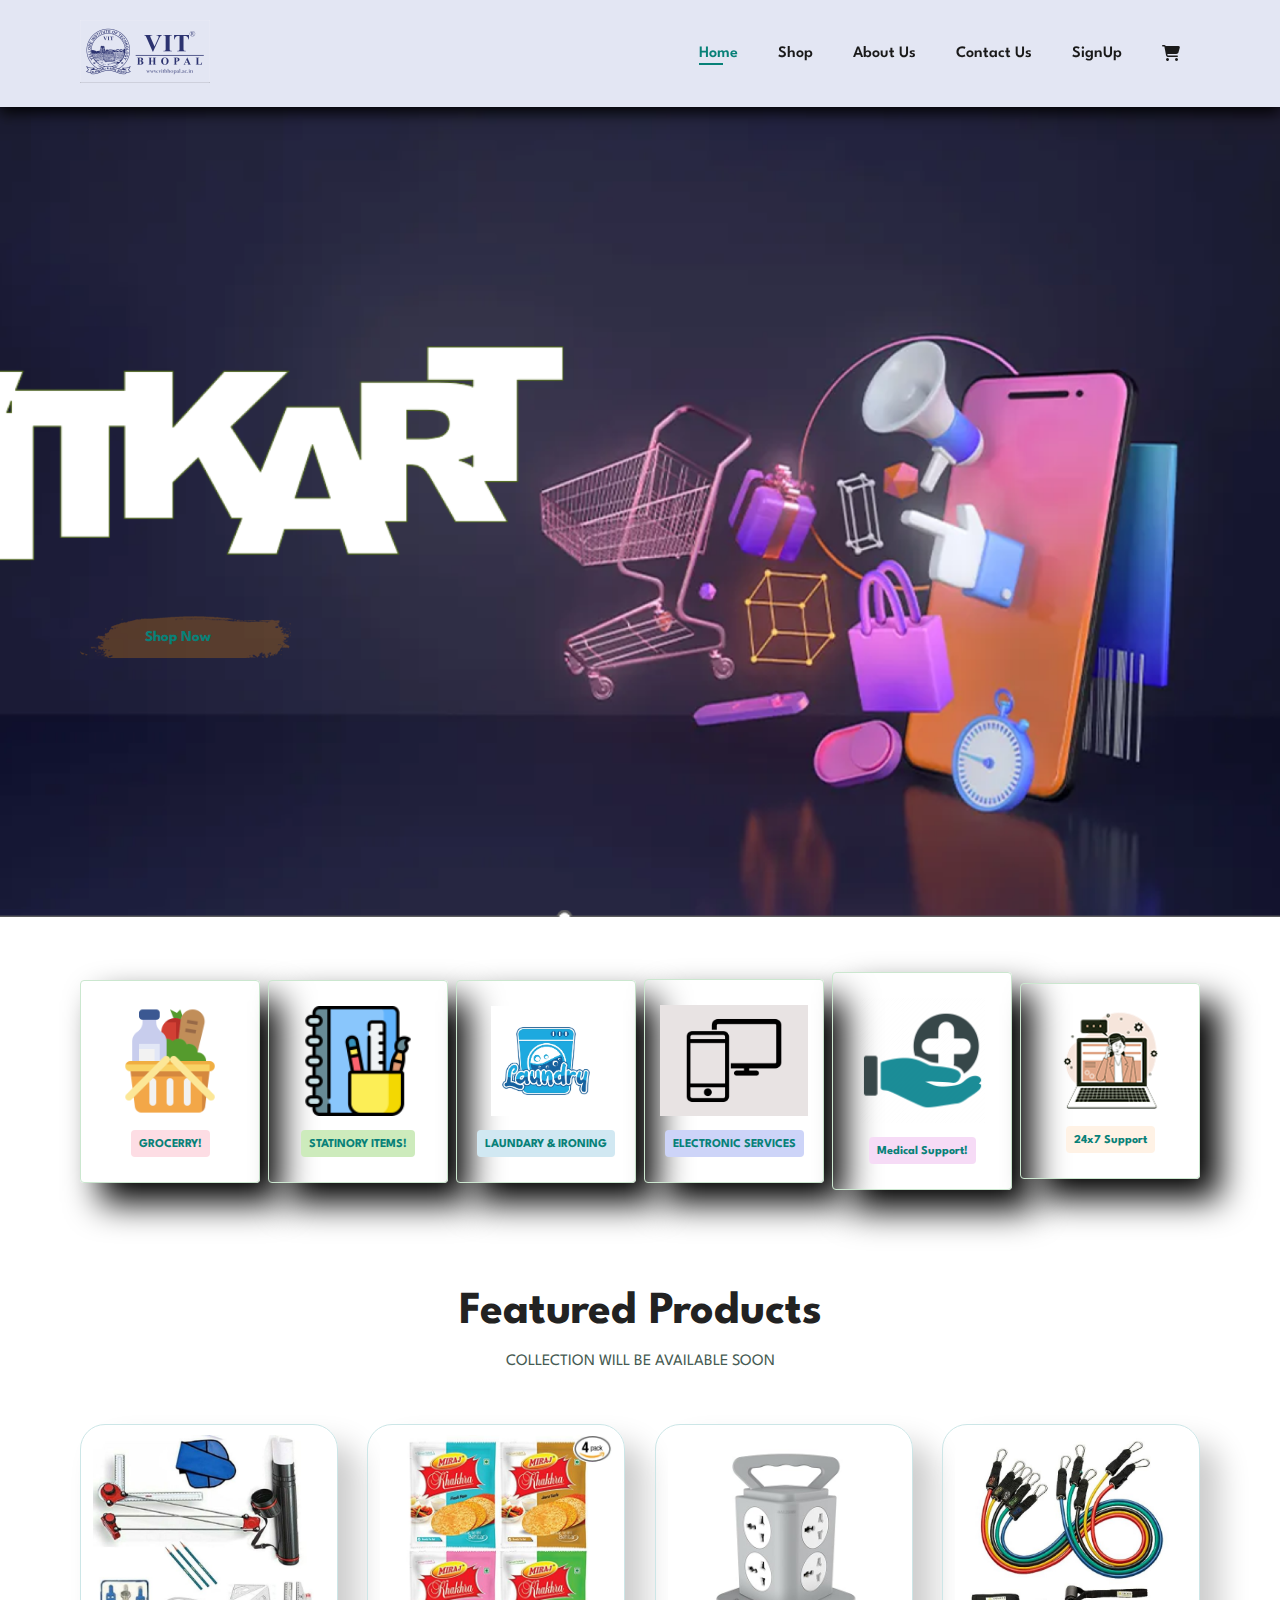
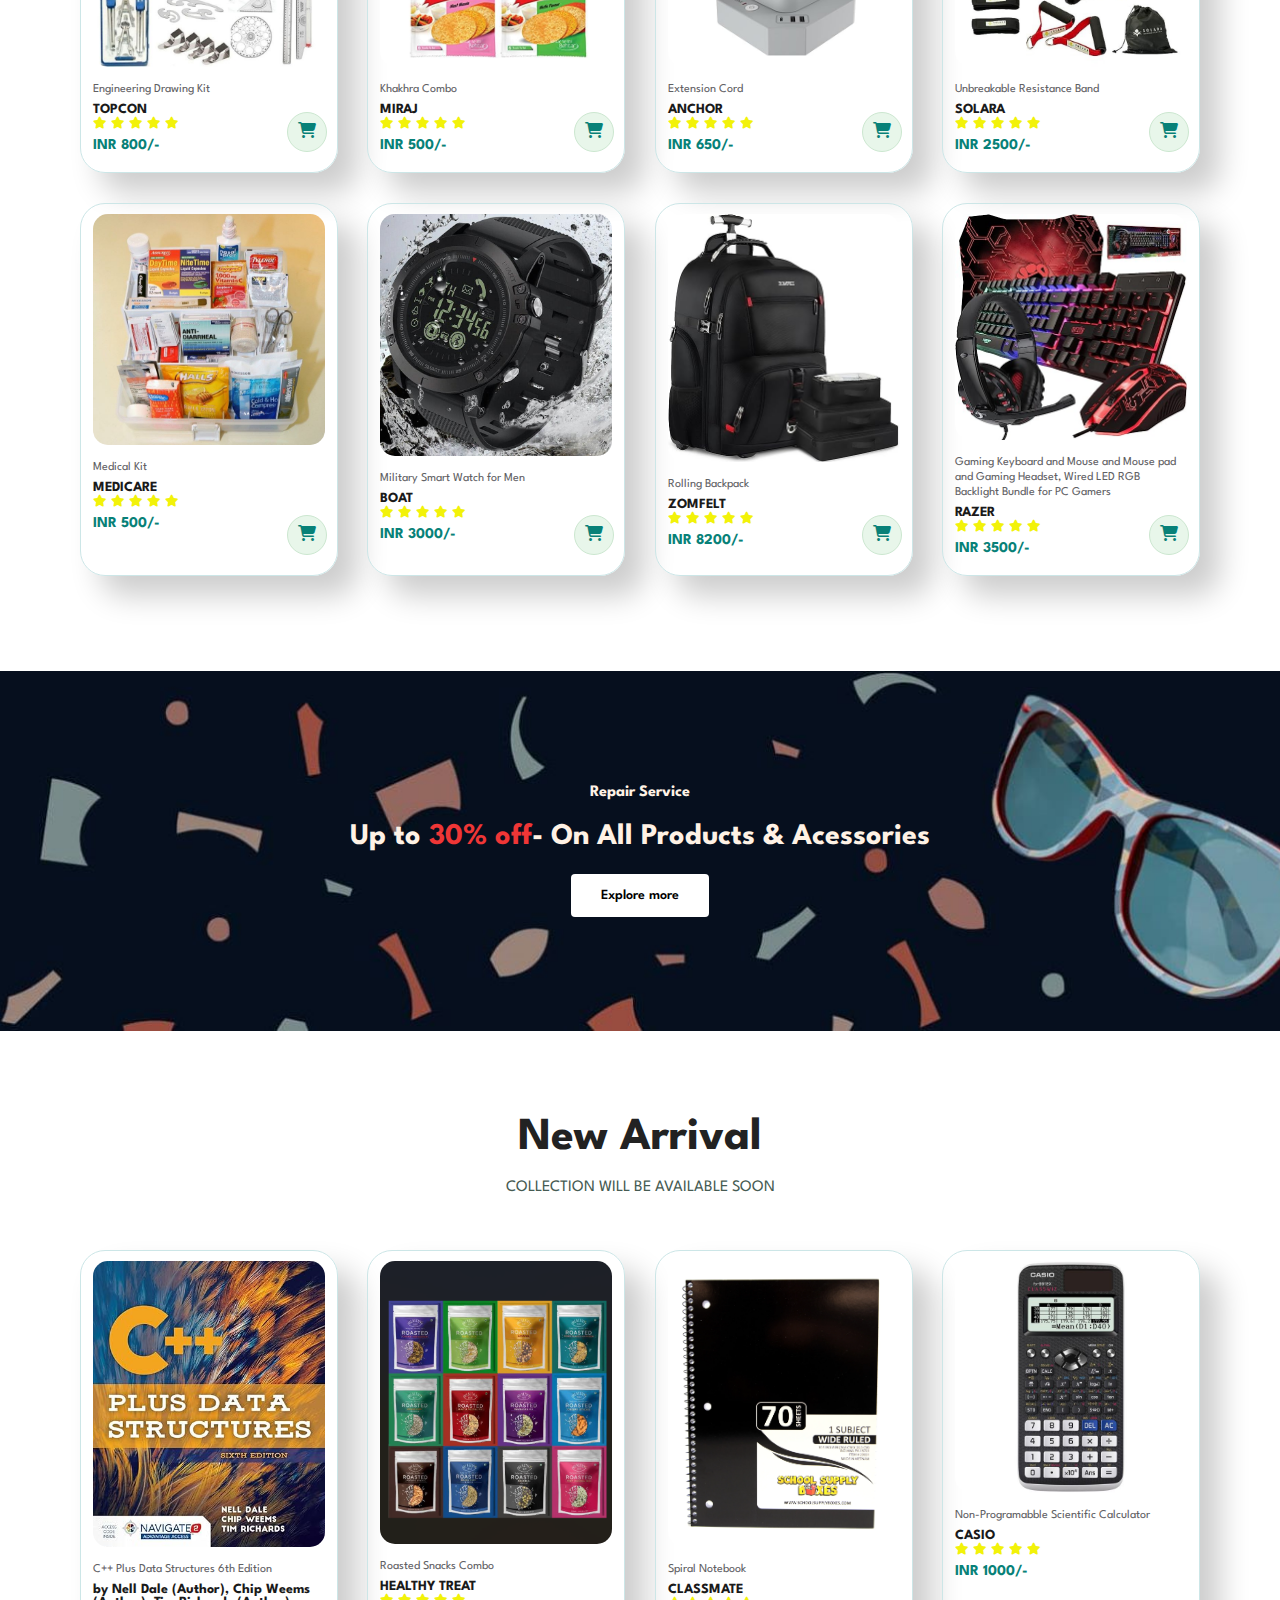
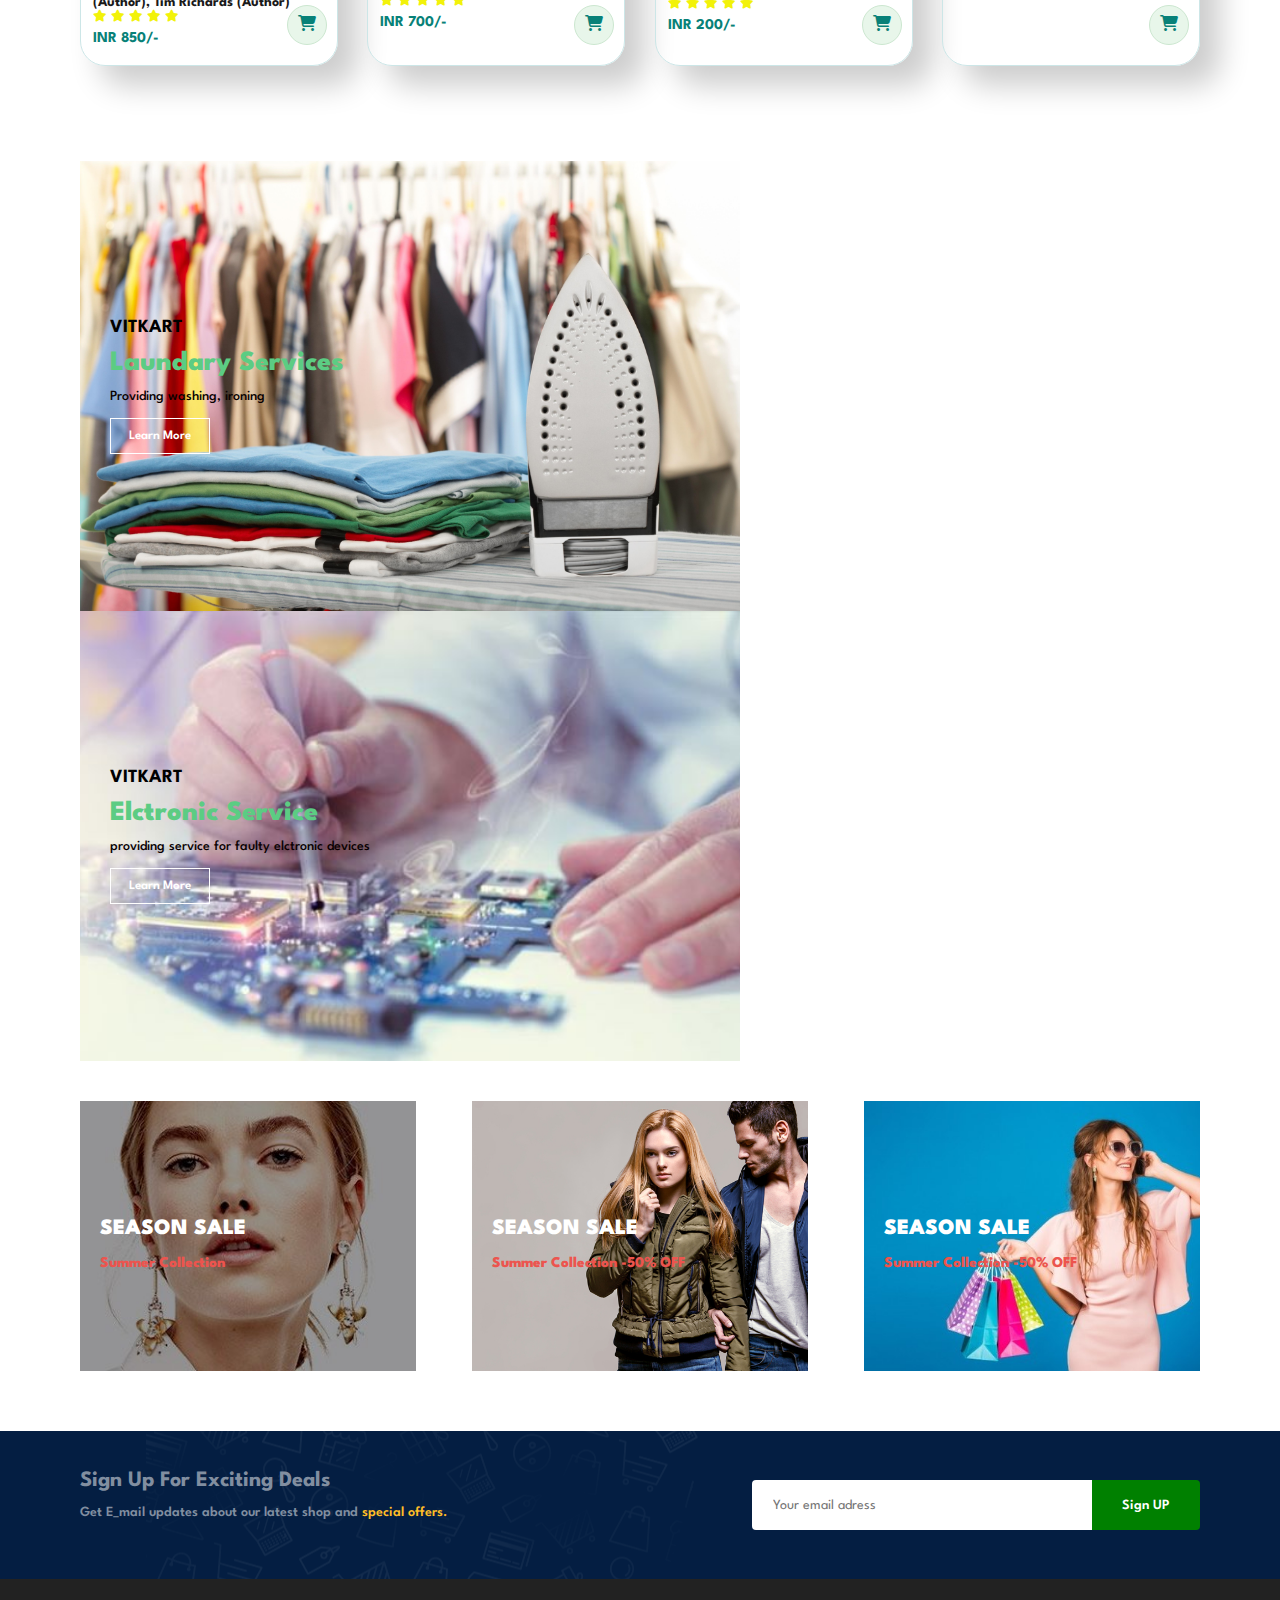
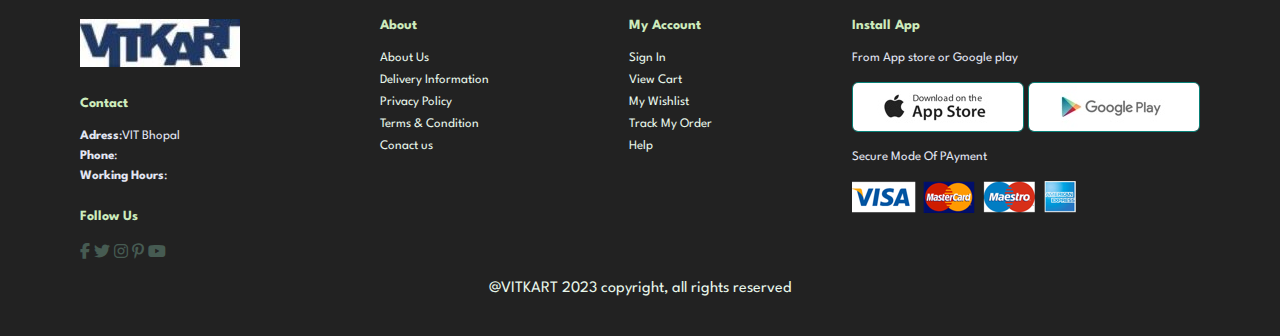
<file: index.html>
<!DOCTYPE html>
<html lang="en">

<head>
    <meta charset="UTF-8">
    <meta http-equiv="X-UA-Compatible" content="IE=edge">
    <meta name="viewport" content="width=device-width,initial-scale=1.0">
    <title>VITKART</title>
    <link rel="stylesheet" href="https://cdnjs.cloudflare.com/ajax/libs/font-awesome/6.4.2/css/all.min.css" />
    <link rel="stylesheet" href="style.css">
</head>

<body>
    
    <section id="header">
        <a href="index.html"><img src="img/logo.png" class="logo" alt=""></a>

        <div>
            <ul id="navbar">
                <li><a class="active" href="index.html">Home</a></li> 
                <li><a href="shop.html">Shop</a></li>
                <li><a href="about.html">About Us</a></li>
                <li><a href="contact.html">Contact Us</a></li>
                <li><a href="signup.html">SignUp</a></li>
                <li><a href="cart.html"><i class="fa-solid fa-cart-shopping fa-beat"></i></i></i></i></i></a></li>
            </ul>
        </div>
    </section>

    <div class="box">
        <section id="hero">
            <h4></h4>
            <h2></H2>
            <div id="button" onclick="window.location.href= 'shop.html';">
               <button class="button">Shop Now</button> 
            </div>
        </section>
    </div>

    <section id="feature" class="section-p1">
        <div class="fe-box">
            <img src="img/features/f1.1.png" alt="" style="max-width:110px;">
            <h6>GROCERRY!</h6>
        </div>
        <div class="fe-box">
            <img src="img/features/f2.png" alt="" style="max-width:110px;">
            <h6>STATINORY ITEMS!</h6>
        </div>
        <div class="fe-box">
            <img src="img/features/f4.1.avif" alt="" style="max-width:110px;">
            <h6>LAUNDARY & IRONING</h6>
        </div>
        <div class="fe-box">
            <img src="img/features/f4.jpg" alt="" style="max-width:160px;">
            <h6>ELECTRONIC SERVICES</h6>
        </div>
        <div class="fe-box">
            <img src="img/features/f10.png" alt="" style="max-width:125px;">
            <h6>Medical Support!</h6>
        </div>
        <div class="fe-box">
            <img src="img/features/f6.png" alt="" style="max-width:3s00px;">
            <h6>24x7 Support</h6>
        </div>
    </section>

    <section id="product1" class="section-p1">
        <h2>Featured Products</h2>
        <p>COLLECTION WILL BE AVAILABLE SOON</p>
        <div class="pro-container">
            <div class="pro"  onclick="window.location.href= 'sproduct.html';">
                <img src="img/features/products/p1.1.jpg" alt="">
                <div class="des">
                    <span>Engineering Drawing Kit</span>
                    <h5>TOPCON</h5>
                    <div class="star">
                        <i class="fas fa-star"></i>
                        <i class="fas fa-star"></i>
                        <i class="fas fa-star"></i>
                        <i class="fas fa-star"></i>
                        <i class="fas fa-star"></i>
                    </div>
                    <h4>INR 800/-</h4>
                </div>
                <a href="#" class="cart"><i class="fa-solid fa-cart-shopping fa-beat"></i></a>
            </div>
            <div class="pro" onclick="window.location.href= 'sproduct1.html';">
                <img src="img/features/products/p2.1.jpg" alt="">
                <div class="des">
                    <span>Khakhra Combo</span>
                    <h5>MIRAJ</h5>
                    <div class="star">
                        <i class="fas fa-star"></i>
                        <i class="fas fa-star"></i>
                        <i class="fas fa-star"></i>
                        <i class="fas fa-star"></i>
                        <i class="fas fa-star"></i>
                    </div>
                    <h4>INR 500/-</h4>
                </div>
                <a href="#" class="cart"><i class="fa-solid fa-cart-shopping fa-beat"></i></a>
            </div>
            <div class="pro" onclick="window.location.href= 'sproduct2.html';">
                <img src="img/features/products/p3.2.jpg" alt="">
                <div class="des">
                    <span>Extension Cord</span>
                    <h5>ANCHOR</h5>
                    <div class="star">
                        <i class="fas fa-star"></i>
                        <i class="fas fa-star"></i>
                        <i class="fas fa-star"></i>
                        <i class="fas fa-star"></i>
                        <i class="fas fa-star"></i>
                    </div>
                    <h4>INR 650/-</h4>
                </div>
                <a href="#" class="cart"><i class="fa-solid fa-cart-shopping fa-beat"></i></a>
            </div>
            <div class="pro" onclick="window.location.href= 'sproduct3.html';">
                <img src="img/features/products/p4.1.jpg" alt="">
                <div class="des">
                    <span>Unbreakable Resistance Band</span>
                    <h5>SOLARA</h5>
                    <div class="star">
                        <i class="fas fa-star"></i>
                        <i class="fas fa-star"></i>
                        <i class="fas fa-star"></i>
                        <i class="fas fa-star"></i>
                        <i class="fas fa-star"></i>
                    </div>
                    <h4>INR 2500/-</h4>
                </div>
                <a href="#" class="cart"><i class="fa-solid fa-cart-shopping fa-beat"></i></a>
            </div>
            <div class="pro" onclick="window.location.href= 'sproduct4.html';">
                <img src="img/features/products/p5.1.jpg" alt="">
                <div class="des">
                    <span>Medical Kit</span>
                    <h5>MEDICARE</h5>
                    <div class="star">
                        <i class="fas fa-star"></i>
                        <i class="fas fa-star"></i>
                        <i class="fas fa-star"></i>
                        <i class="fas fa-star"></i>
                        <i class="fas fa-star"></i>
                    </div>
                    <h4>INR 500/-</h4>
                </div>
                <a href="#" class="cart"><i class="fa-solid fa-cart-shopping fa-beat"></i></a>
            </div> 
            <div class="pro" onclick="window.location.href= 'sproduct5.html';">
                <img src="img/features/products/p6.1.jpg" alt="">
                <div class="des">
                    <span>Military Smart Watch for Men</span>
                    <h5>BOAT</h5>
                    <div class="star">
                        <i class="fas fa-star"></i>
                        <i class="fas fa-star"></i>
                        <i class="fas fa-star"></i>
                        <i class="fas fa-star"></i>
                        <i class="fas fa-star"></i>
                    </div>
                    <h4>INR 3000/-</h4>
                </div>
                <a href="#" class="cart"><i class="fa-solid fa-cart-shopping fa-beat"></i></a>
            </div> 
            <div class="pro" onclick="window.location.href= 'sproduct6.html';">
                <img src="img/features/products/p7.1.jpg" alt="">
                <div class="des">
                    <span>Rolling Backpack</span>
                    <h5>ZOMFELT</h5>
                    <div class="star">
                        <i class="fas fa-star"></i>
                        <i class="fas fa-star"></i>
                        <i class="fas fa-star"></i>
                        <i class="fas fa-star"></i>
                        <i class="fas fa-star"></i>
                    </div>
                    <h4>INR 8200/-</h4>
                </div>
                <a href="#" class="cart"><i class="fa-solid fa-cart-shopping fa-beat"></i></a>
            </div>
            <div class="pro" onclick="window.location.href= 'sproduct7.html';">
                <img src="img/features/products/p8.1.jpg" alt="">
                <div class="des">
                    <span>Gaming Keyboard and Mouse and Mouse pad and Gaming Headset, Wired LED RGB Backlight Bundle for PC Gamers</span>
                    <h5>RAZER</h5>
                    <div class="star">
                        <i class="fas fa-star"></i>
                        <i class="fas fa-star"></i>
                        <i class="fas fa-star"></i>
                        <i class="fas fa-star"></i>
                        <i class="fas fa-star"></i>
                    </div>
                    <h4>INR 3500/-</h4>
                </div>
                <a href="#" class="cart"><i class="fa-solid fa-cart-shopping fa-beat"></i></a>
            </div>
        </div>    
    </section>

    <section id="banner"  class="section-m1">
        <h4>Repair Service </h4>
        <h2>Up to <span>30% off</span>- On All Products & Acessories</h2>
        <button class="normal" onclick="window.location.href= 'shop.html';">Explore more</button>
    </section>

    <section id="product1" class="section-p1"> 
        <h2>New Arrival</h2>
        <p>COLLECTION WILL BE AVAILABLE SOON</p>
        <div class="pro-container">
            <div class="pro" onclick="window.location.href= 'sproduct8.html';">
                <img src="img/features/products/p9.1.jpg" alt="">
                <div class="des">
                    <span>C++ Plus Data Structures 6th Edition</span>
                    <h5>by Nell Dale (Author), Chip Weems (Author), Tim Richards (Author)</h5>
                    <div class="star">
                        <i class="fas fa-star"></i>
                        <i class="fas fa-star"></i>
                        <i class="fas fa-star"></i>
                        <i class="fas fa-star"></i>
                        <i class="fas fa-star"></i>
                    </div>
                    <h4>INR 850/-</h4>
                </div>
                <a href="#" class="cart"><i class="fa-solid fa-cart-shopping fa-beat"></i></a>
            </div>
            <div class="pro" onclick="window.location.href= 'sproduct9.html';">
                <img src="img/features/products/p10.2.png" alt="">
                <div class="des">
                    <span>Roasted Snacks Combo</span>
                    <h5>HEALTHY TREAT</h5>
                    <div class="star">
                        <i class="fas fa-star"></i>
                        <i class="fas fa-star"></i>
                        <i class="fas fa-star"></i>
                        <i class="fas fa-star"></i>
                        <i class="fas fa-star"></i>
                    </div>
                    <h4>INR 700/-</h4>
                </div>
                <a href="#" class="cart"><i class="fa-solid fa-cart-shopping fa-beat"></i></a>
            </div>
            <div class="pro" onclick="window.location.href= 'sproduct10.html';">
                <img src="img/features/products/p11.3.webp" alt="">
                <div class="des">
                    <span>Spiral Notebook</span>
                    <h5>CLASSMATE</h5>
                    <div class="star">
                        <i class="fas fa-star"></i>
                        <i class="fas fa-star"></i>
                        <i class="fas fa-star"></i>
                        <i class="fas fa-star"></i>
                        <i class="fas fa-star"></i>
                    </div>
                    <h4>INR 200/-</h4>
                </div>
                <a href="#" class="cart"><i class="fa-solid fa-cart-shopping fa-beat"></i></a>
            </div>
            <div class="pro" onclick="window.location.href= 'sproduct11.html';">
                <img src="img/features/products/p12.1.jpg" alt="">
                <div class="des">
                    <span>Non-Programabble Scientific Calculator</span>
                    <h5>CASIO</h5>
                    <div class="star">
                        <i class="fas fa-star"></i>
                        <i class="fas fa-star"></i>
                        <i class="fas fa-star"></i>
                        <i class="fas fa-star"></i>
                        <i class="fas fa-star"></i>
                    </div>
                    <h4>INR 1000/-</h4>
                </div>
                <a href="#" class="cart"><i class="fa-solid fa-cart-shopping fa-beat"></i></a>
            </div>
            <!-- <div class="pro" onclick="window.location.href= 'sproduct12.html';">
                <img src="img/products/p4.jpg" alt="">
                <div class="des">
                    <span>Available Soon</span>
                    <h5></h5>
                    <div class="star">
                        <i class="fas fa-star"></i>
                        <i class="fas fa-star"></i>
                        <i class="fas fa-star"></i>
                        <i class="fas fa-star"></i>
                        <i class="fas fa-star"></i>
                    </div>
                    <h4>INR</h4>
                </div>
                <a href="#" class="cart"><i class="fa-solid fa-cart-shopping fa-beat"></i></a>
            </div>
            <div class="pro" onclick="window.location.href= 'sproduct13.html';">
                <img src="img/products/p4.jpg" alt="">
                <div class="des">
                    <span>Available Soon</span>
                    <h5></h5>
                    <div class="star">
                        <i class="fas fa-star"></i>
                        <i class="fas fa-star"></i>
                        <i class="fas fa-star"></i>
                        <i class="fas fa-star"></i>
                        <i class="fas fa-star"></i>
                    </div>
                    <h4>INR</h4>
                </div>
                <a href="#" class="cart"><i class="fa-solid fa-cart-shopping fa-beat"></i></a>
            </div>
            <div class="pro" onclick="window.location.href= 'sproduct14.html';">
                <img src="img/products/p4.jpg" alt="">
                <div class="des">
                    <span>Available Soon</span>
                    <h5></h5>
                    <div class="star">
                        <i class="fas fa-star"></i>
                        <i class="fas fa-star"></i>
                        <i class="fas fa-star"></i>
                        <i class="fas fa-star"></i>
                        <i class="fas fa-star"></i>
                    </div>
                    <h4>INR</h4>
                </div>
                <a href="#" class="cart"><i class="fa-solid fa-cart-shopping fa-beat"></i></a>
            </div>
            <div class="pro" onclick="window.location.href= 'sproduct15.html';">
                <img src="img/products/p4.jpg" alt="">
                <div class="des">
                    <span>Available Soon</span>
                    <h5></h5>
                    <div class="star">
                        <i class="fas fa-star"></i>
                        <i class="fas fa-star"></i>
                        <i class="fas fa-star"></i>
                        <i class="fas fa-star"></i>
                        <i class="fas fa-star"></i>
                    </div>
                    <h4>INR</h4>
                </div>
                <a href="#" class="cart"><i class="fa-solid fa-cart-shopping fa-beat"></i></a>
            </div> -->
        </div>     
    </section> 

    <section  id="sm-banner" class="section-p1">
        <div class="banner-box">
            <h3>VITKART</h3>
            <h2>Laundary Services</h2>
            <span>Providing washing, ironing</span>
            <div onclick="window.location.href= 'laundry.html';">
                <button class="white">Learn More</button>
            </div>
        </div>
        <div class="banner-box banner-box2">
            <h3>VITKART</h3>
            <h2>Elctronic Service</h2>
            <span>providing service for faulty elctronic devices</span>
            <div onclick="window.location.href= 'laundry.html';">
                <button class="white">Learn More</button>
            </div>
        </div>
    </section>

    <section id="banner3">
        <div class="banner-box">
            <h2>SEASON SALE</h2>
            <h3>Summer Collection</h3>
        </div>
        <div class="banner-box banner-box2">
            <h2>SEASON SALE</h2>
            <h3>Summer Collection -50% OFF</h3>
        </div>
        <div class="banner-box banner-box3">
            <h2>SEASON SALE</h2>
            <h3>Summer Collection -50% OFF</h3>
        </div>
    </section>

    <section id="newsletter" class="section-p1 section-m1">
        <div class="newstext">
            <h4>Sign Up For Exciting Deals</h4>
            <p>Get E_mail updates about our latest shop and <span>special offers.</span></p>
        </div>
        <div class="form">
            <input type="text" placeholder="Your email adress">
            <button class="normal">Sign UP</button>
        </div>
    </section>

    <footer class="section-p1">
        <div class="col">
            <img class="logo" src="img/logo.jpg" alt="">
            <h4>Contact</h4>
            <p><strong>Adress</strong>:VIT Bhopal</p>
            <p><strong>Phone</strong>:</p>
            <p><strong>Working Hours</strong>:</p>
            <div class="follow">
                <h4>Follow Us</h4>
                <div class="icon">
                    <i class="fab fa-facebook-f"></i>
                    <i class="fab fa-twitter"></i>
                    <i class="fab fa-instagram"></i>
                    <i class="fab fa-pinterest-p"></i>
                    <i class="fab fa-youtube"></i>
                </div>
            </div>
        </div>

        <div class="col">
            <h4>About</h4>
            <a href="about.html">About Us</a>
            <a href="#">Delivery Information</a>
            <a href="privacy.html">Privacy Policy</a>
            <a href="terms.html">Terms & Condition</a>
            <a href="contact.html">Conact us</a>
        </div>

        <div class="col">
            <h4>My Account</h4>
            <a href="signup.html">Sign In</a>
            <a href="cart.html">View Cart</a>
            <a href="#">My Wishlist</a>
            <a href="#">Track My Order</a>
            <a href="#">Help</a>
        </div>

        <div class="col install">
            <h4>Install App</h4>
            <p>From App store or Google play</p>
            <div class="row">
                <img src="img/pay/app.jpg" alt="">
                <img src="img/pay/play.jpg" alt="">
            </div>
            <p>Secure Mode Of PAyment </p>
            <img src="img/pay/pay.png" alt="">
        </div>

        <div class="copyright">
            @VITKART 2023 copyright, all rights reserved
        </div>
    </footer>

    <script scr="script.js"></script>
</body>
</file>
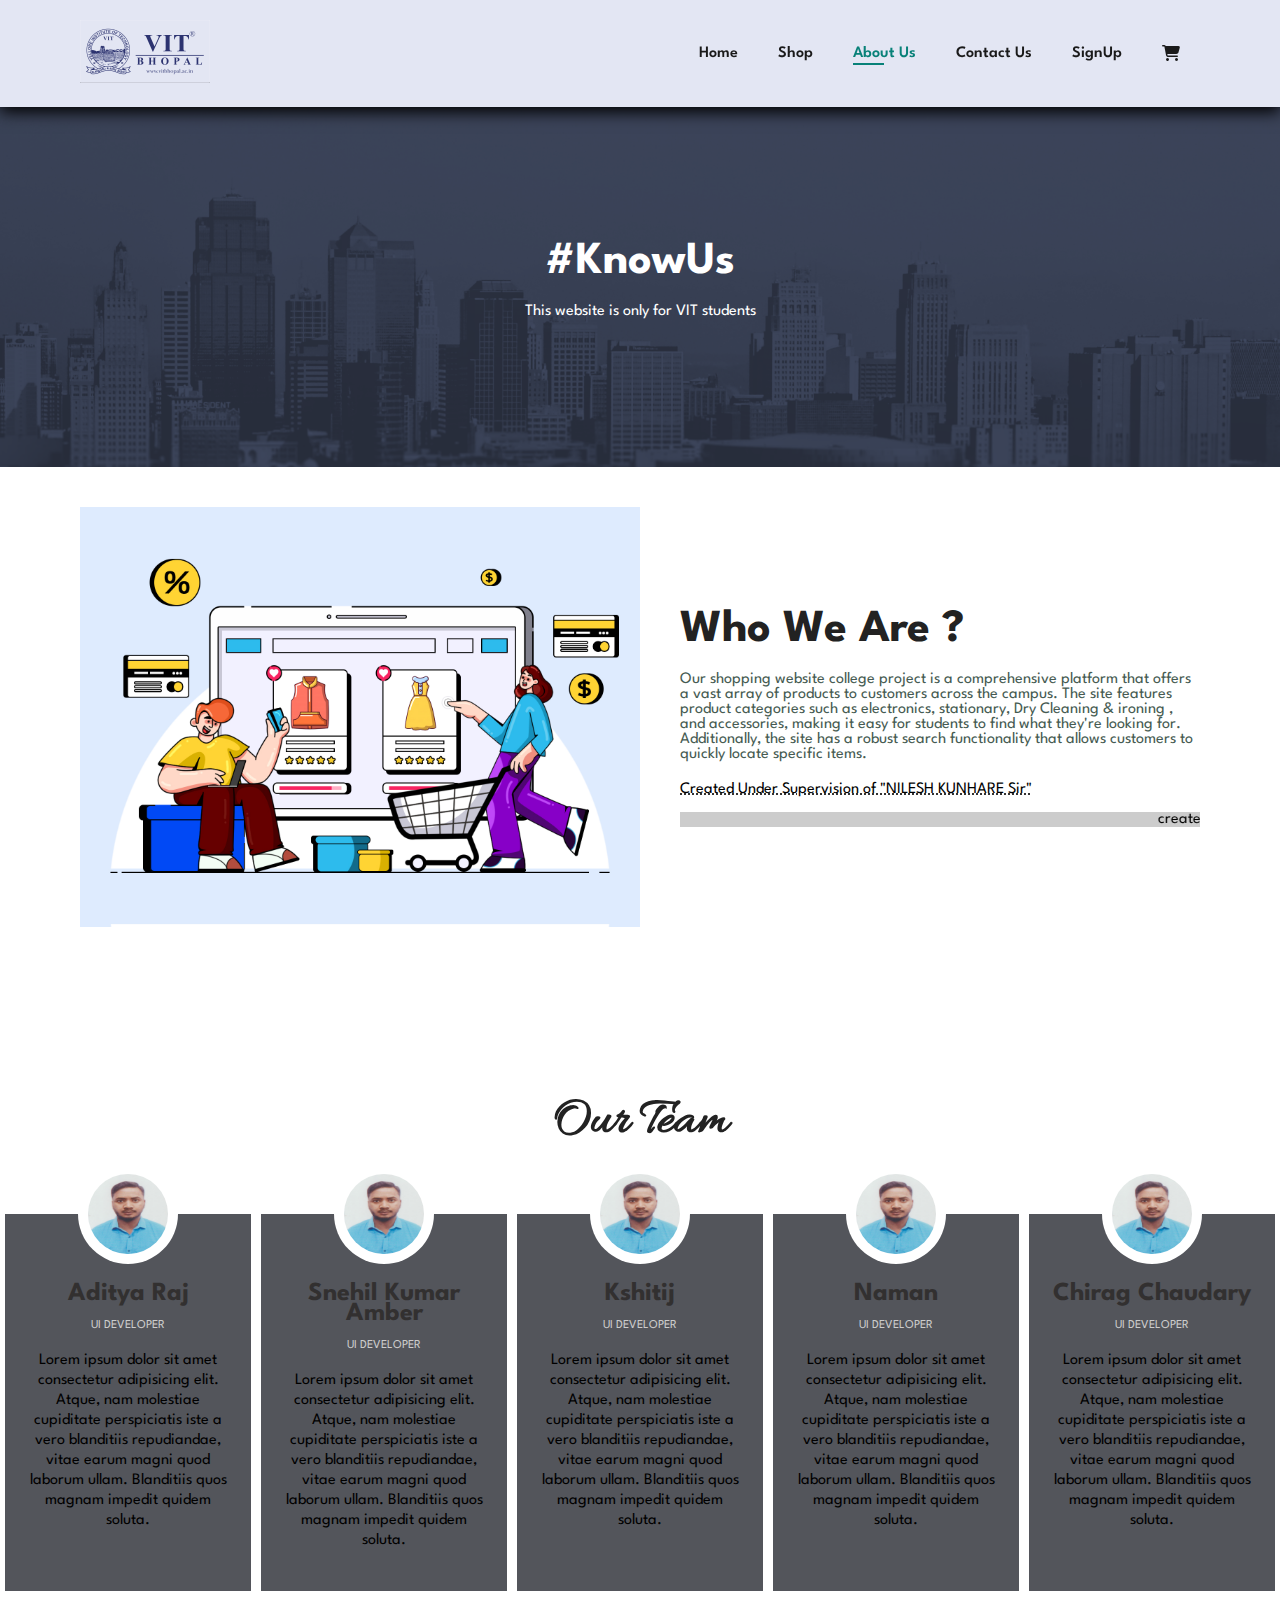
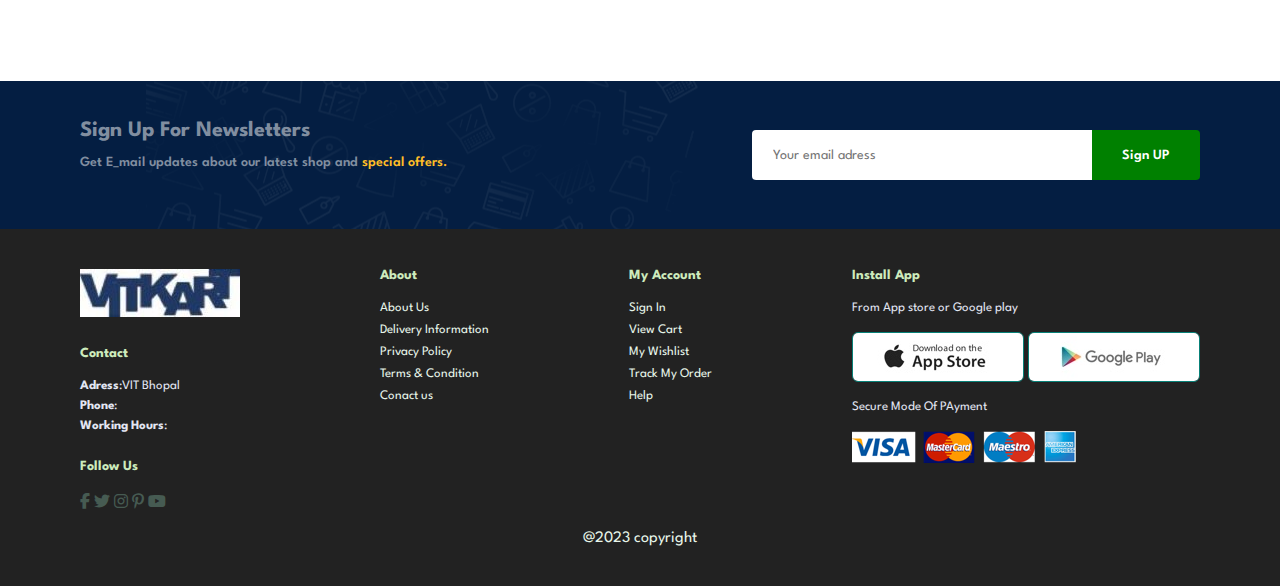
<file: about.html>
<!DOCTYPE html>
<html lang="en">

<head>
    <meta charset="UTF-8">
    <meta http-equiv="X-UA-Compatible" content="IE=edge">
    <meta name="viewport" content="width=device-width,initial-scale=1.0">
    <title>VITKART</title>
    <link rel="stylesheet" href="https://cdnjs.cloudflare.com/ajax/libs/font-awesome/6.4.2/css/all.min.css" />
    <link rel="stylesheet" href="style.css">
</head>

<body>
    
    <section id="header">
        <a href="index.html"><img src="img/logo.png" class="logo" alt=""></a>

        <div>
            <ul id="navbar">
                <li><a href="index.html">Home</a></li> 
                <li><a href="shop.html">Shop</a></li>
                <li><a class="active" href="about.html">About Us</a></li>
                <li><a href="contact.html">Contact Us</a></li>
                <li><a href="signup.html">SignUp</a></li>
                <li><a href="cart.html"><i class="fa-solid fa-cart-shopping fa-beat"></i></i></i></i></i></a></li>
            </ul>
        </div>
    </section>

    <section id="about-header">
        <h2>#KnowUs</h2>
        <p>This website is only for VIT students</p>
    </section>

    <section id="about-head"  class="section-p1">
        <img src="img/about/a6.jpg" alt="">
        <div>
            <h2>Who We Are ?</h2>
            <p>Our shopping website college project is a comprehensive platform
                that offers a vast array of products to customers across the campus.
                The site features product categories such as electronics, stationary,
                Dry Cleaning & ironing , and accessories, making it easy for students
                to find what they're looking for. Additionally, the site has a robust
                search functionality that allows customers to quickly locate specific
                items.</p>
            <abbr title="empty">Created Under Supervision of "NILESH KUNHARE Sir"</abbr>
            <br><br>
            <marquee bgcolor="#ccc" loop="-1" scrollamount="5" width="100%">created by = "Aditya Raj, Snehil Kumar Amber, Kshitij, Naman, Chirag"</marquee>
        </div>
    </section>

    <section class="wrapper">
        <h2>Our Team</h2>
        <div class="team">
            <div class="team_member">
                <div class="team_img">
                    <img src="img/about/photo aditya.jpg" alt="team_member_image">
                </div>
                <h3>Aditya Raj</h3>
                <p class="role">UI developer</p>
                <p class="descr">Lorem ipsum dolor sit amet consectetur adipisicing elit. Atque, nam molestiae cupiditate perspiciatis iste a vero blanditiis repudiandae, vitae earum magni quod laborum ullam. Blanditiis quos magnam impedit quidem soluta.</p>
            </div>
            <div class="team_member">
                <div class="team_img">
                    <img src="img/about/photo aditya.jpg" alt="team_member_image">
                </div>
                <h3>Snehil Kumar Amber</h3>
                <p class="role">UI developer</p>
                <p class="descr">Lorem ipsum dolor sit amet consectetur adipisicing elit. Atque, nam molestiae cupiditate perspiciatis iste a vero blanditiis repudiandae, vitae earum magni quod laborum ullam. Blanditiis quos magnam impedit quidem soluta.</p>
            </div>
            <div class="team_member">
                <div class="team_img">
                    <img src="img/about/photo aditya.jpg" alt="team_member_image">
                </div>
                <h3>Kshitij</h3>
                <p class="role">UI developer</p>
                <p class="descr">Lorem ipsum dolor sit amet consectetur adipisicing elit. Atque, nam molestiae cupiditate perspiciatis iste a vero blanditiis repudiandae, vitae earum magni quod laborum ullam. Blanditiis quos magnam impedit quidem soluta.</p>
            </div>
            <div class="team_member">
                <div class="team_img">
                    <img src="img/about/photo aditya.jpg" alt="team_member_image">
                </div>
                <h3>Naman</h3>
                <p class="role">UI developer</p>
                <p class="descr">Lorem ipsum dolor sit amet consectetur adipisicing elit. Atque, nam molestiae cupiditate perspiciatis iste a vero blanditiis repudiandae, vitae earum magni quod laborum ullam. Blanditiis quos magnam impedit quidem soluta.</p>
            </div>
            <div class="team_member">
                <div class="team_img">
                    <img src="img/about/photo aditya.jpg" alt="team_member_image">
                </div>
                <h3>Chirag Chaudary</h3>
                <p class="role">UI developer</p>
                <p class="descr">Lorem ipsum dolor sit amet consectetur adipisicing elit. Atque, nam molestiae cupiditate perspiciatis iste a vero blanditiis repudiandae, vitae earum magni quod laborum ullam. Blanditiis quos magnam impedit quidem soluta.</p>
            </div>
        </div>
    </section>

    <section id="newsletter" class="section-p1 section-m1">
        <div class="newstext">
            <h4>Sign Up For Newsletters</h4>
            <p>Get E_mail updates about our latest shop and <span>special offers.</span></p>
        </div>
        <div class="form">
            <input type="text" placeholder="Your email adress">
            <button class="normal">Sign UP</button>
        </div>
    </section>

    <footer class="section-p1">
        <div class="col">
            <img class="logo" src="img/logo.jpg" alt="">
            <h4>Contact</h4>
            <p><strong>Adress</strong>:VIT Bhopal</p>
            <p><strong>Phone</strong>:</p>
            <p><strong>Working Hours</strong>:</p>
            <div class="follow">
                <h4>Follow Us</h4>
                <div class="icon">
                    <i class="fab fa-facebook-f"></i>
                    <i class="fab fa-twitter"></i>
                    <i class="fab fa-instagram"></i>
                    <i class="fab fa-pinterest-p"></i>
                    <i class="fab fa-youtube"></i>
                </div>
            </div>
        </div>

        <div class="col">
            <h4>About</h4>
            <a href="about.html">About Us</a>
            <a href="#">Delivery Information</a>
            <a href="privacy.html">Privacy Policy</a>
            <a href="terms.html">Terms & Condition</a>
            <a href="contact.html">Conact us</a>
        </div>

        <div class="col">
            <h4>My Account</h4>
            <a href="signup.html">Sign In</a>
            <a href="cart.html">View Cart</a>
            <a href="#">My Wishlist</a>
            <a href="#">Track My Order</a>
            <a href="#">Help</a>
        </div>

        <div class="col install">
            <h4>Install App</h4>
            <p>From App store or Google play</p>
            <div class="row">
                <img src="img/pay/app.jpg" alt="">
                <img src="img/pay/play.jpg" alt="">
            </div>
            <p>Secure Mode Of PAyment </p>
            <img src="img/pay/pay.png" alt="">
        </div>

        <div class="copyright">
            @2023 copyright
        </div>
    </footer>

    <script scr="script.js"></script>
    
</body>
</file>
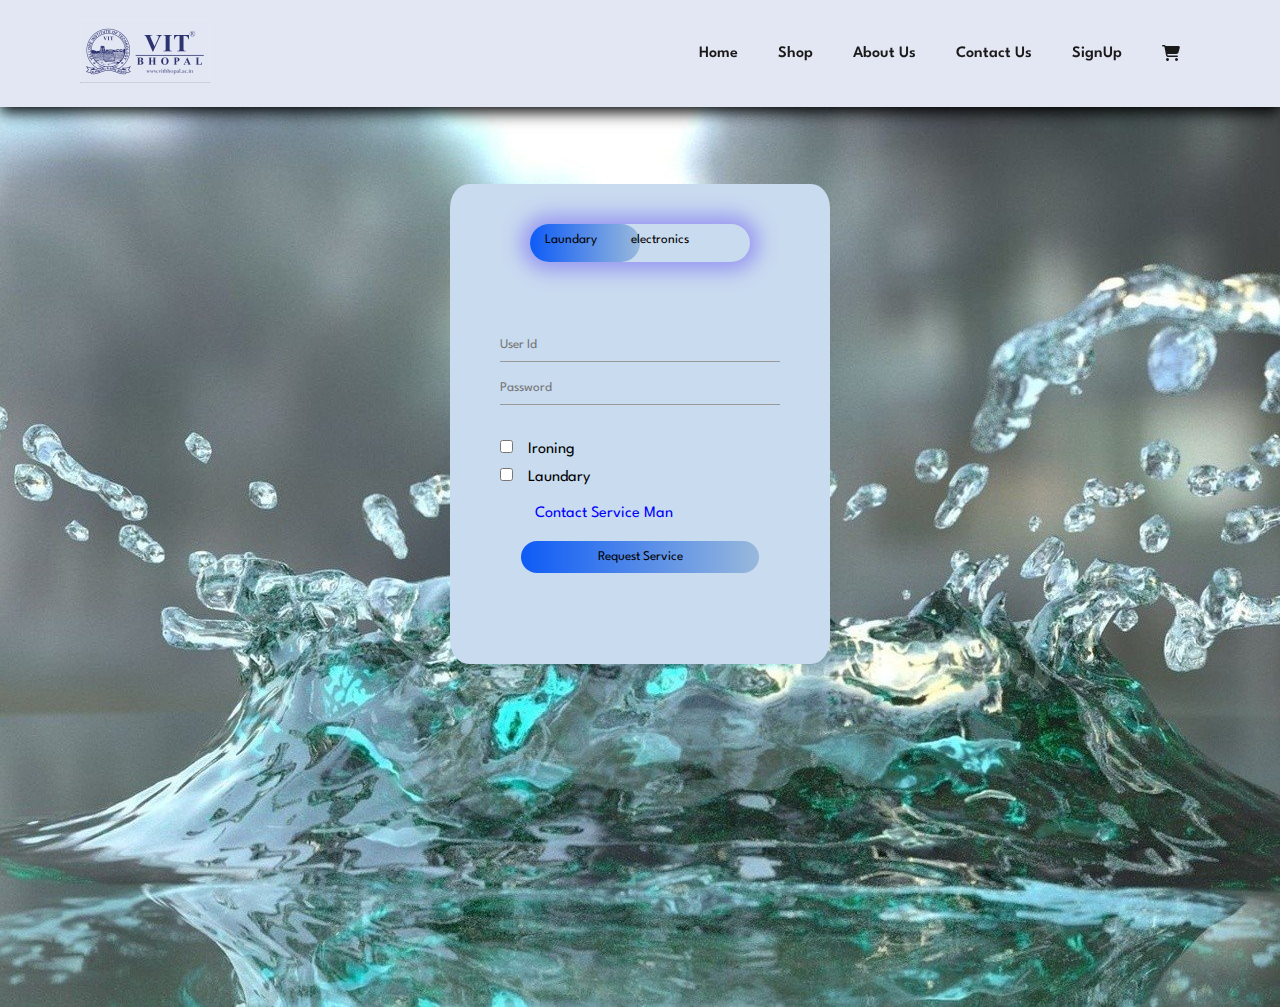
<file: laundry.html>
<!DOCTYPE html>
<html lang="en">

<head>
    <meta charset="UTF-8">
    <meta http-equiv="X-UA-Compatible" content="IE=edge">
    <meta name="viewport" content="width=device-width,initial-scale=1.0">
    <title>VITKART</title>
    <link rel="stylesheet" href="https://cdnjs.cloudflare.com/ajax/libs/font-awesome/6.4.2/css/all.min.css" />
    <link rel="stylesheet" href="style.css">
</head>

<body>
    
    <section id="header" class="header1">
        <a href="index.html"><img src="img/logo.png" class="logo" alt=""></a>

        <div>
            <ul id="navbar">
                <li><a href="index.html">Home</a></li> 
                <li><a href="shop.html">Shop</a></li>
                <li><a href="about.html">About Us</a></li>
                <li><a href="contact.html">Contact Us</a></li>
                <li><a href="signup.html">SignUp</a></li>
                <li><a href="cart.html"><i class="fa-solid fa-cart-shopping fa-beat"></i></i></i></i></i></a></li>
            </ul>
        </div>
    </section>

    <section id="login">
        <div class="backg">
            <div class="log-box">
                <div class="button-box1">
                    <div id="btn"></div>
                    <button type="button" class="toggle-box1" onclick="login1()">Laundary</button>
                    <button type="button" class="toggle-box1" onclick="register()">electronics</button>
                </div>
            
            <form id="login1" class="input-group1">
                <input type="text" class="input-field" placeholder="User Id" required>
                <input type="password" class="input-field" placeholder="Password" required>
                <input type="checkbox" class="chech-box1"><span>Ironing</span><br>
                <input type="checkbox" class="chech-box2"><span>Laundary</span>
                <li><a href="#" class="contact">Contact Service Man</a></li>
                <button type="submit" class="submit-btn">Request Service</button>
            </form>
            <form id="register" class="input-group1">
                <input type="text" class="input-field" placeholder="User Id" required>
                <input type="email" class="input-field" placeholder="email id" required>
                <input type="checkbox" class="chech-box1"><span>Laptop</span><br>
                <input type="checkbox" class="chech-box2"><span>Mobile</span>
                <li><a href="#" class="contact">Contact Service Man</a></li>
                <button type="submit" class="submit-btn">Request Service</button>
            </form>
        </div>

        <script>
            var x = document.getElementById("login1");
            var y = document.getElementById("register");
            var z = document.getElementById("btn");

            function register() {
                x.style.left = "-400px";
                y.style.left = "50px";
                z.style.left = "110px";
            }
            function login1() {
                x.style.left = "50px";
                y.style.left = "450px";
                z.style.left = "0";
            }
        </script>
    </section>

    <script scr="script.js"></script>
</body>

<body>
    
</body>
</file>
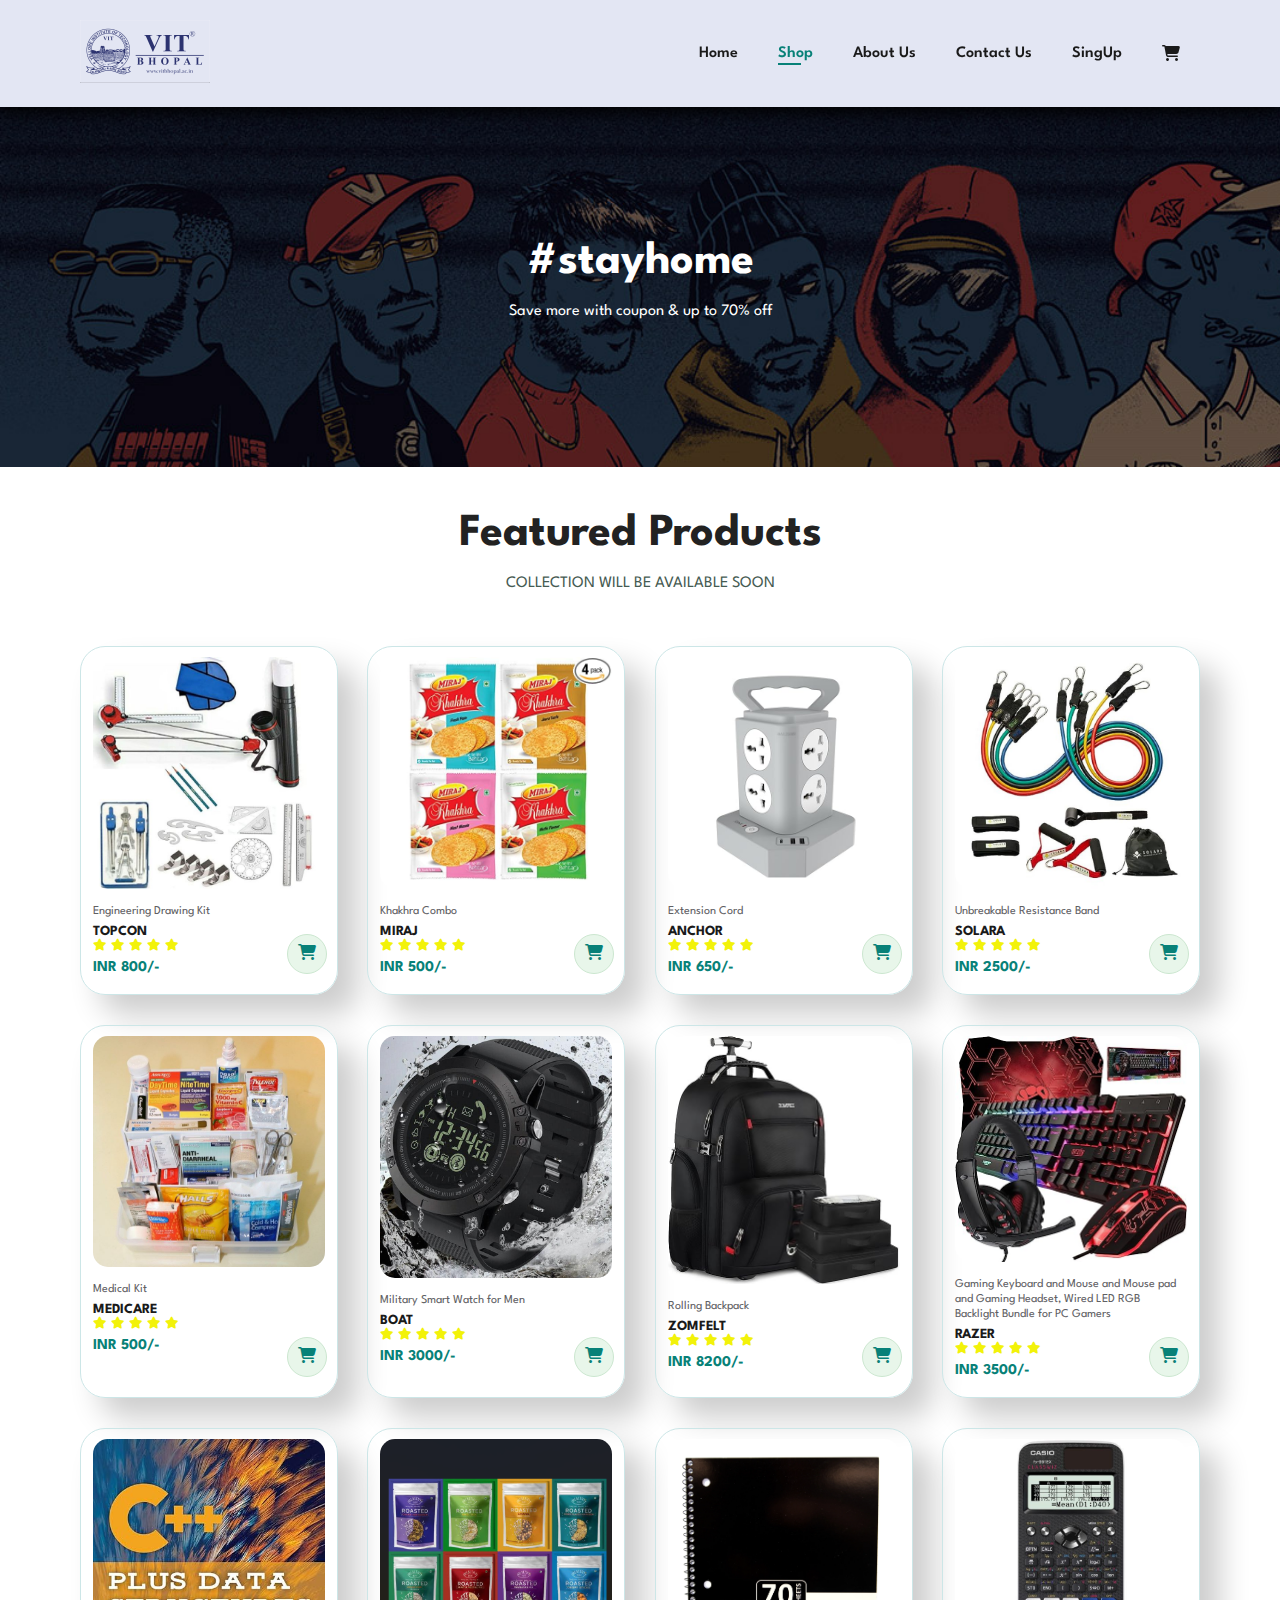
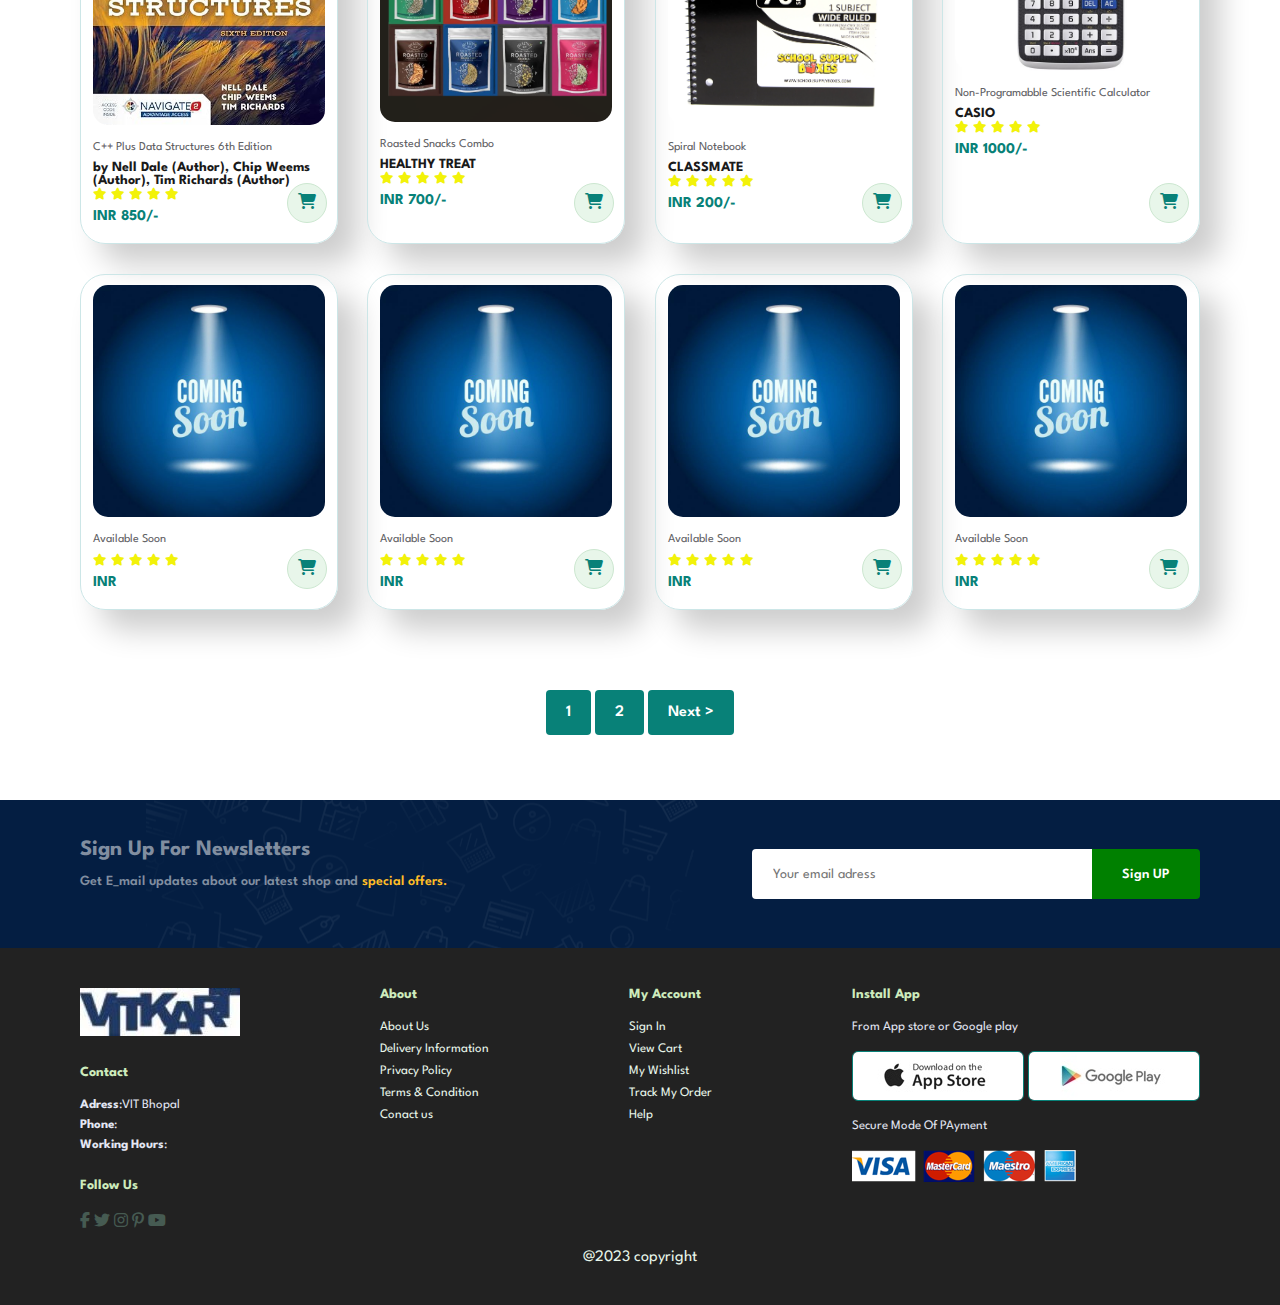
<file: shop.html>
<!DOCTYPE html>
<html lang="en">

<head>
    <meta charset="UTF-8">
    <meta http-equiv="X-UA-Compatible" content="IE=edge">
    <meta name="viewport" content="width=device-width,initial-scale=1.0">
    <title>VITKART</title>
    <link rel="stylesheet" href="https://cdnjs.cloudflare.com/ajax/libs/font-awesome/6.4.2/css/all.min.css" />
    <link rel="stylesheet" href="style.css">
</head>

<body>
    
    <section id="header">
        <a href="index.html"><img src="img/logo.png" class="logo" alt=""></a>

        <div>
            <ul id="navbar">
                <li><a href="index.html">Home</a></li> 
                <li><a class="active" href="shop.html">Shop</a></li>
                <li><a href="about.html">About Us</a></li>
                <li><a href="contact.html">Contact Us</a></li>
                <li><a href="signup.html">SingUp</a></li>
                <li><a href="cart.html"><i class="fa-solid fa-cart-shopping fa-beat"></i></i></i></i></i></a></li>
            </ul>
        </div>
    </section>

    <section id="page-header">
        <h2>#stayhome</h2>
        <p>Save more with coupon & up to 70% off</p>
    </section>

    <section id="product1" class="section-p1">
        <h2>Featured Products</h2>
        <p>COLLECTION WILL BE AVAILABLE SOON</p>
        <div class="pro-container">
            <div class="pro"  onclick="window.location.href= 'sproduct.html';">
                <img src="img/features/products/p1.1.jpg" alt="">
                <div class="des">
                    <span>Engineering Drawing Kit</span>
                    <h5>TOPCON</h5>
                    <div class="star">
                        <i class="fas fa-star"></i>
                        <i class="fas fa-star"></i>
                        <i class="fas fa-star"></i>
                        <i class="fas fa-star"></i>
                        <i class="fas fa-star"></i>
                    </div>
                    <h4>INR 800/-</h4>
                </div>
                <a href="#" class="cart"><i class="fa-solid fa-cart-shopping fa-beat"></i></a>
            </div>
            <div class="pro" onclick="window.location.href= 'sproduct1.html';">
                <img src="img/features/products/p2.1.jpg" alt="">
                <div class="des">
                    <span>Khakhra Combo</span>
                    <h5>MIRAJ</h5>
                    <div class="star">
                        <i class="fas fa-star"></i>
                        <i class="fas fa-star"></i>
                        <i class="fas fa-star"></i>
                        <i class="fas fa-star"></i>
                        <i class="fas fa-star"></i>
                    </div>
                    <h4>INR 500/-</h4>
                </div>
                <a href="#" class="cart"><i class="fa-solid fa-cart-shopping fa-beat"></i></a>
            </div>
            <div class="pro" onclick="window.location.href= 'sproduct2.html';">
                <img src="img/features/products/p3.2.jpg" alt="">
                <div class="des">
                    <span>Extension Cord</span>
                    <h5>ANCHOR</h5>
                    <div class="star">
                        <i class="fas fa-star"></i>
                        <i class="fas fa-star"></i>
                        <i class="fas fa-star"></i>
                        <i class="fas fa-star"></i>
                        <i class="fas fa-star"></i>
                    </div>
                    <h4>INR 650/-</h4>
                </div>
                <a href="#" class="cart"><i class="fa-solid fa-cart-shopping fa-beat"></i></a>
            </div>
            <div class="pro" onclick="window.location.href= 'sproduct3.html';">
                <img src="img/features/products/p4.1.jpg" alt="">
                <div class="des">
                    <span>Unbreakable Resistance Band</span>
                    <h5>SOLARA</h5>
                    <div class="star">
                        <i class="fas fa-star"></i>
                        <i class="fas fa-star"></i>
                        <i class="fas fa-star"></i>
                        <i class="fas fa-star"></i>
                        <i class="fas fa-star"></i>
                    </div>
                    <h4>INR 2500/-</h4>
                </div>
                <a href="#" class="cart"><i class="fa-solid fa-cart-shopping fa-beat"></i></a>
            </div>
            <div class="pro" onclick="window.location.href= 'sproduct4.html';">
                <img src="img/features/products/p5.1.jpg" alt="">
                <div class="des">
                    <span>Medical Kit</span>
                    <h5>MEDICARE</h5>
                    <div class="star">
                        <i class="fas fa-star"></i>
                        <i class="fas fa-star"></i>
                        <i class="fas fa-star"></i>
                        <i class="fas fa-star"></i>
                        <i class="fas fa-star"></i>
                    </div>
                    <h4>INR 500/-</h4>
                </div>
                <a href="#" class="cart"><i class="fa-solid fa-cart-shopping fa-beat"></i></a>
            </div> 
            <div class="pro" onclick="window.location.href= 'sproduct5.html';">
                <img src="img/features/products/p6.1.jpg" alt="">
                <div class="des">
                    <span>Military Smart Watch for Men</span>
                    <h5>BOAT</h5>
                    <div class="star">
                        <i class="fas fa-star"></i>
                        <i class="fas fa-star"></i>
                        <i class="fas fa-star"></i>
                        <i class="fas fa-star"></i>
                        <i class="fas fa-star"></i>
                    </div>
                    <h4>INR 3000/-</h4>
                </div>
                <a href="#" class="cart"><i class="fa-solid fa-cart-shopping fa-beat"></i></a>
            </div> 
            <div class="pro" onclick="window.location.href= 'sproduct6.html';">
                <img src="img/features/products/p7.1.jpg" alt="">
                <div class="des">
                    <span>Rolling Backpack</span>
                    <h5>ZOMFELT</h5>
                    <div class="star">
                        <i class="fas fa-star"></i>
                        <i class="fas fa-star"></i>
                        <i class="fas fa-star"></i>
                        <i class="fas fa-star"></i>
                        <i class="fas fa-star"></i>
                    </div>
                    <h4>INR 8200/-</h4>
                </div>
                <a href="#" class="cart"><i class="fa-solid fa-cart-shopping fa-beat"></i></a>
            </div>
            <div class="pro" onclick="window.location.href= 'sproduct7.html';">
                <img src="img/features/products/p8.1.jpg" alt="">
                <div class="des">
                    <span>Gaming Keyboard and Mouse and Mouse pad and Gaming Headset, Wired LED RGB Backlight Bundle for PC Gamers</span>
                    <h5>RAZER</h5>
                    <div class="star">
                        <i class="fas fa-star"></i>
                        <i class="fas fa-star"></i>
                        <i class="fas fa-star"></i>
                        <i class="fas fa-star"></i>
                        <i class="fas fa-star"></i>
                    </div>
                    <h4>INR 3500/-</h4>
                </div>
                <a href="#" class="cart"><i class="fa-solid fa-cart-shopping fa-beat"></i></a>
            </div>
            <div class="pro" onclick="window.location.href= 'sproduct8.html';">
                <img src="img/features/products/p9.1.jpg" alt="">
                <div class="des">
                    <span>C++ Plus Data Structures 6th Edition</span>
                    <h5>by Nell Dale (Author), Chip Weems (Author), Tim Richards (Author)</h5>
                    <div class="star">
                        <i class="fas fa-star"></i>
                        <i class="fas fa-star"></i>
                        <i class="fas fa-star"></i>
                        <i class="fas fa-star"></i>
                        <i class="fas fa-star"></i>
                    </div>
                    <h4>INR 850/-</h4>
                </div>
                <a href="#" class="cart"><i class="fa-solid fa-cart-shopping fa-beat"></i></a>
            </div>
            <div class="pro" onclick="window.location.href= 'sproduct9.html';">
                <img src="img/features/products/p10.2.png" alt="">
                <div class="des">
                    <span>Roasted Snacks Combo</span>
                    <h5>HEALTHY TREAT</h5>
                    <div class="star">
                        <i class="fas fa-star"></i>
                        <i class="fas fa-star"></i>
                        <i class="fas fa-star"></i>
                        <i class="fas fa-star"></i>
                        <i class="fas fa-star"></i>
                    </div>
                    <h4>INR 700/-</h4>
                </div>
                <a href="#" class="cart"><i class="fa-solid fa-cart-shopping fa-beat"></i></a>
            </div>
            <div class="pro" onclick="window.location.href= 'sproduct10.html';">
                <img src="img/features/products/p11.3.webp" alt="">
                <div class="des">
                    <span>Spiral Notebook</span>
                    <h5>CLASSMATE</h5>
                    <div class="star">
                        <i class="fas fa-star"></i>
                        <i class="fas fa-star"></i>
                        <i class="fas fa-star"></i>
                        <i class="fas fa-star"></i>
                        <i class="fas fa-star"></i>
                    </div>
                    <h4>INR 200/-</h4>
                </div>
                <a href="#" class="cart"><i class="fa-solid fa-cart-shopping fa-beat"></i></a>
            </div>
            <div class="pro" onclick="window.location.href= 'sproduct11.html';">
                <img src="img/features/products/p12.1.jpg" alt="">
                <div class="des">
                    <span>Non-Programabble Scientific Calculator</span>
                    <h5>CASIO</h5>
                    <div class="star">
                        <i class="fas fa-star"></i>
                        <i class="fas fa-star"></i>
                        <i class="fas fa-star"></i>
                        <i class="fas fa-star"></i>
                        <i class="fas fa-star"></i>
                    </div>
                    <h4>INR 1000/-</h4>
                </div>
                <a href="#" class="cart"><i class="fa-solid fa-cart-shopping fa-beat"></i></a>
            </div>
            <div class="pro" onclick="window.location.href= 'sproduct12.html';">
                <img src="img/products/p4.jpg" alt="">
                <div class="des">
                    <span>Available Soon</span>
                    <h5></h5>
                    <div class="star">
                        <i class="fas fa-star"></i>
                        <i class="fas fa-star"></i>
                        <i class="fas fa-star"></i>
                        <i class="fas fa-star"></i>
                        <i class="fas fa-star"></i>
                    </div>
                    <h4>INR</h4>
                </div>
                <a href="#" class="cart"><i class="fa-solid fa-cart-shopping fa-beat"></i></a>
            </div>
            <div class="pro" onclick="window.location.href= 'sproduct13.html';">
                <img src="img/products/p4.jpg" alt="">
                <div class="des">
                    <span>Available Soon</span>
                    <h5></h5>
                    <div class="star">
                        <i class="fas fa-star"></i>
                        <i class="fas fa-star"></i>
                        <i class="fas fa-star"></i>
                        <i class="fas fa-star"></i>
                        <i class="fas fa-star"></i>
                    </div>
                    <h4>INR</h4>
                </div>
                <a href="#" class="cart"><i class="fa-solid fa-cart-shopping fa-beat"></i></a>
            </div>
            <div class="pro" onclick="window.location.href= 'sproduct14.html';">
                <img src="img/products/p4.jpg" alt="">
                <div class="des">
                    <span>Available Soon</span>
                    <h5></h5>
                    <div class="star">
                        <i class="fas fa-star"></i>
                        <i class="fas fa-star"></i>
                        <i class="fas fa-star"></i>
                        <i class="fas fa-star"></i>
                        <i class="fas fa-star"></i>
                    </div>
                    <h4>INR</h4>
                </div>
                <a href="#" class="cart"><i class="fa-solid fa-cart-shopping fa-beat"></i></a>
            </div>
            <div class="pro" onclick="window.location.href= 'sproduct15.html';">
                <img src="img/products/p4.jpg" alt="">
                <div class="des">
                    <span>Available Soon</span>
                    <h5></h5>
                    <div class="star">
                        <i class="fas fa-star"></i>
                        <i class="fas fa-star"></i>
                        <i class="fas fa-star"></i>
                        <i class="fas fa-star"></i>
                        <i class="fas fa-star"></i>
                    </div>
                    <h4>INR</h4>
                </div>
                <a href="#" class="cart"><i class="fa-solid fa-cart-shopping fa-beat"></i></a>
            </div>
        </div>     
    </section> 

    <section id="pagination" class="section-p1">
        <a href="#">1</a>
        <a href="#">2</a>
        <a href="#">Next ></a>
    </section>

    <section id="newsletter" class="section-p1 section-m1">
        <div class="newstext">
            <h4>Sign Up For Newsletters</h4>
            <p>Get E_mail updates about our latest shop and <span>special offers.</span></p>
        </div>
        <div class="form">
            <input type="text" placeholder="Your email adress">
            <button class="normal">Sign UP</button>
        </div>
    </section>

    <footer class="section-p1">
        <div class="col">
            <img class="logo" src="img/logo.jpg" alt="">
            <h4>Contact</h4>
            <p><strong>Adress</strong>:VIT Bhopal</p>
            <p><strong>Phone</strong>:</p>
            <p><strong>Working Hours</strong>:</p>
            <div class="follow">
                <h4>Follow Us</h4>
                <div class="icon">
                    <i class="fab fa-facebook-f"></i>
                    <i class="fab fa-twitter"></i>
                    <i class="fab fa-instagram"></i>
                    <i class="fab fa-pinterest-p"></i>
                    <i class="fab fa-youtube"></i>
                </div>
            </div>
        </div>

        <div class="col">
            <h4>About</h4>
            <a href="about.html">About Us</a>
            <a href="#">Delivery Information</a>
            <a href="privacy.html">Privacy Policy</a>
            <a href="terms.html">Terms & Condition</a>
            <a href="contact.html">Conact us</a>
        </div>

        <div class="col">
            <h4>My Account</h4>
            <a href="signup.html">Sign In</a>
            <a href="cart.html">View Cart</a>
            <a href="#">My Wishlist</a>
            <a href="#">Track My Order</a>
            <a href="#">Help</a>
        </div>

        <div class="col install">
            <h4>Install App</h4>
            <p>From App store or Google play</p>
            <div class="row">
                <img src="img/pay/app.jpg" alt="">
                <img src="img/pay/play.jpg" alt="">
            </div>
            <p>Secure Mode Of PAyment </p>
            <img src="img/pay/pay.png" alt="">
        </div>

        <div class="copyright">
            @2023 copyright
        </div>
    </footer>

    <script scr="script.js"></script>
</body>
</file>
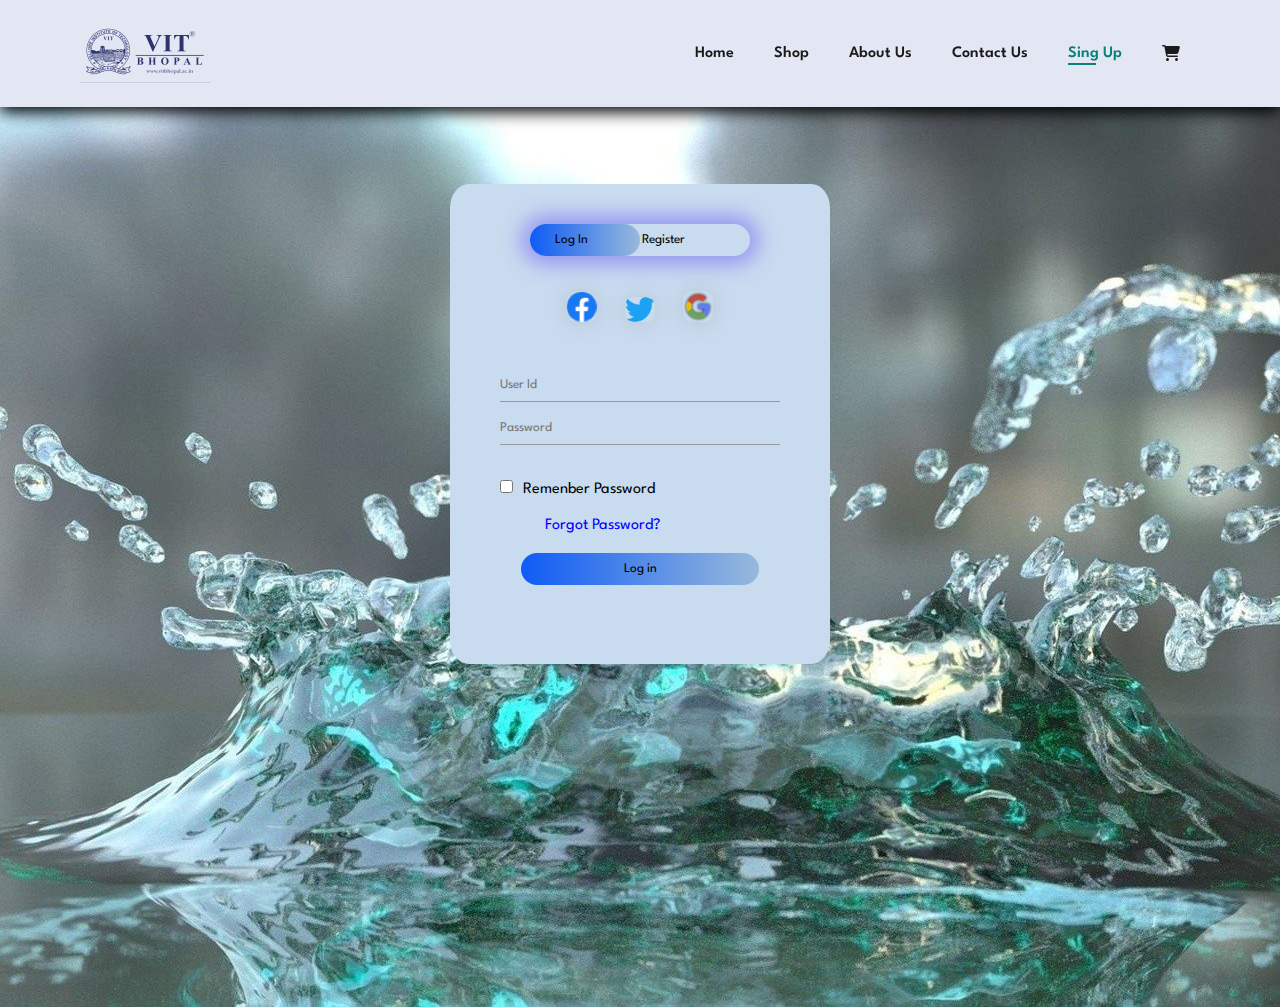
<file: signup.html>
<!DOCTYPE html>
<html lang="en">

<head>
    <meta charset="UTF-8">
    <meta http-equiv="X-UA-Compatible" content="IE=edge">
    <meta name="viewport" content="width=device-width,initial-scale=1.0">
    <title>VITKART</title>
    <link rel="stylesheet" href="https://cdnjs.cloudflare.com/ajax/libs/font-awesome/6.4.2/css/all.min.css" />
    <link rel="stylesheet" href="style.css">
</head>

<body>
    
    <section id="header" class="header1">
        <a href="index.html"><img src="img/logo.png" class="logo" alt=""></a>

        <div>
            <ul id="navbar">
                <li><a href="index.html">Home</a></li> 
                <li><a href="shop.html">Shop</a></li>
                <li><a href="about.html">About Us</a></li>
                <li><a href="contact.html">Contact Us</a></li>
                <li><a class="active" href="signup.html">Sing Up</a></li>
                <li><a href="cart.html"><i class="fa-solid fa-cart-shopping fa-beat"></i></i></i></i></i></a></li>
            </ul>
        </div>
    </section>

    <section id="login">
        <div class="backg">
            <div class="log-box">
                <div class="button-box">
                    <div id="btn"></div>
                    <button type="button" class="toggle-box" onclick="login1()">Log In</button>
                    <button type="button" class="toggle-box" onclick="register()">Register</button>
                </div>
                <div class="social-icon">
                    <img src="img/login/fab.png">
                    <img src="img/login/twit.png">
                    <img src="img/login/google.png">
            </div>
            <form id="login1" class="input-group">
                <input type="text" class="input-field" placeholder="User Id" required>
                <input type="password" class="input-field" placeholder="Password" required>
                <input type="checkbox" class="chech-box"><span>Remenber Password</span>
                <li><a href="#">Forgot Password?</a></li>
                <button type="submit" class="submit-btn">Log in</button>
            </form>
            <form id="register" class="input-group">
                <input type="text" class="input-field" placeholder="User Id" required>
                <input type="email" class="input-field" placeholder="email id" required>
                <input type="password" class="input-field" placeholder="Password" required>
                <input type="checkbox" class="chech-box"><span>I agree to terms & condition</span>
                <li><a href="terms.html">Terms and condition</a></li>
                <button type="submit" class="submit-btn">Register</button>
            </form>
        </div>

        <script>
            var x = document.getElementById("login1");
            var y = document.getElementById("register");
            var z = document.getElementById("btn");

            function register() {
                x.style.left = "-400px";
                y.style.left = "50px";
                z.style.left = "110px";
            }
            function login1() {
                x.style.left = "50px";
                y.style.left = "450px";
                z.style.left = "0";
            }
        </script>
    </section>

    <script scr="script.js"></script>
</body>

<body>
    
</body>
</file>
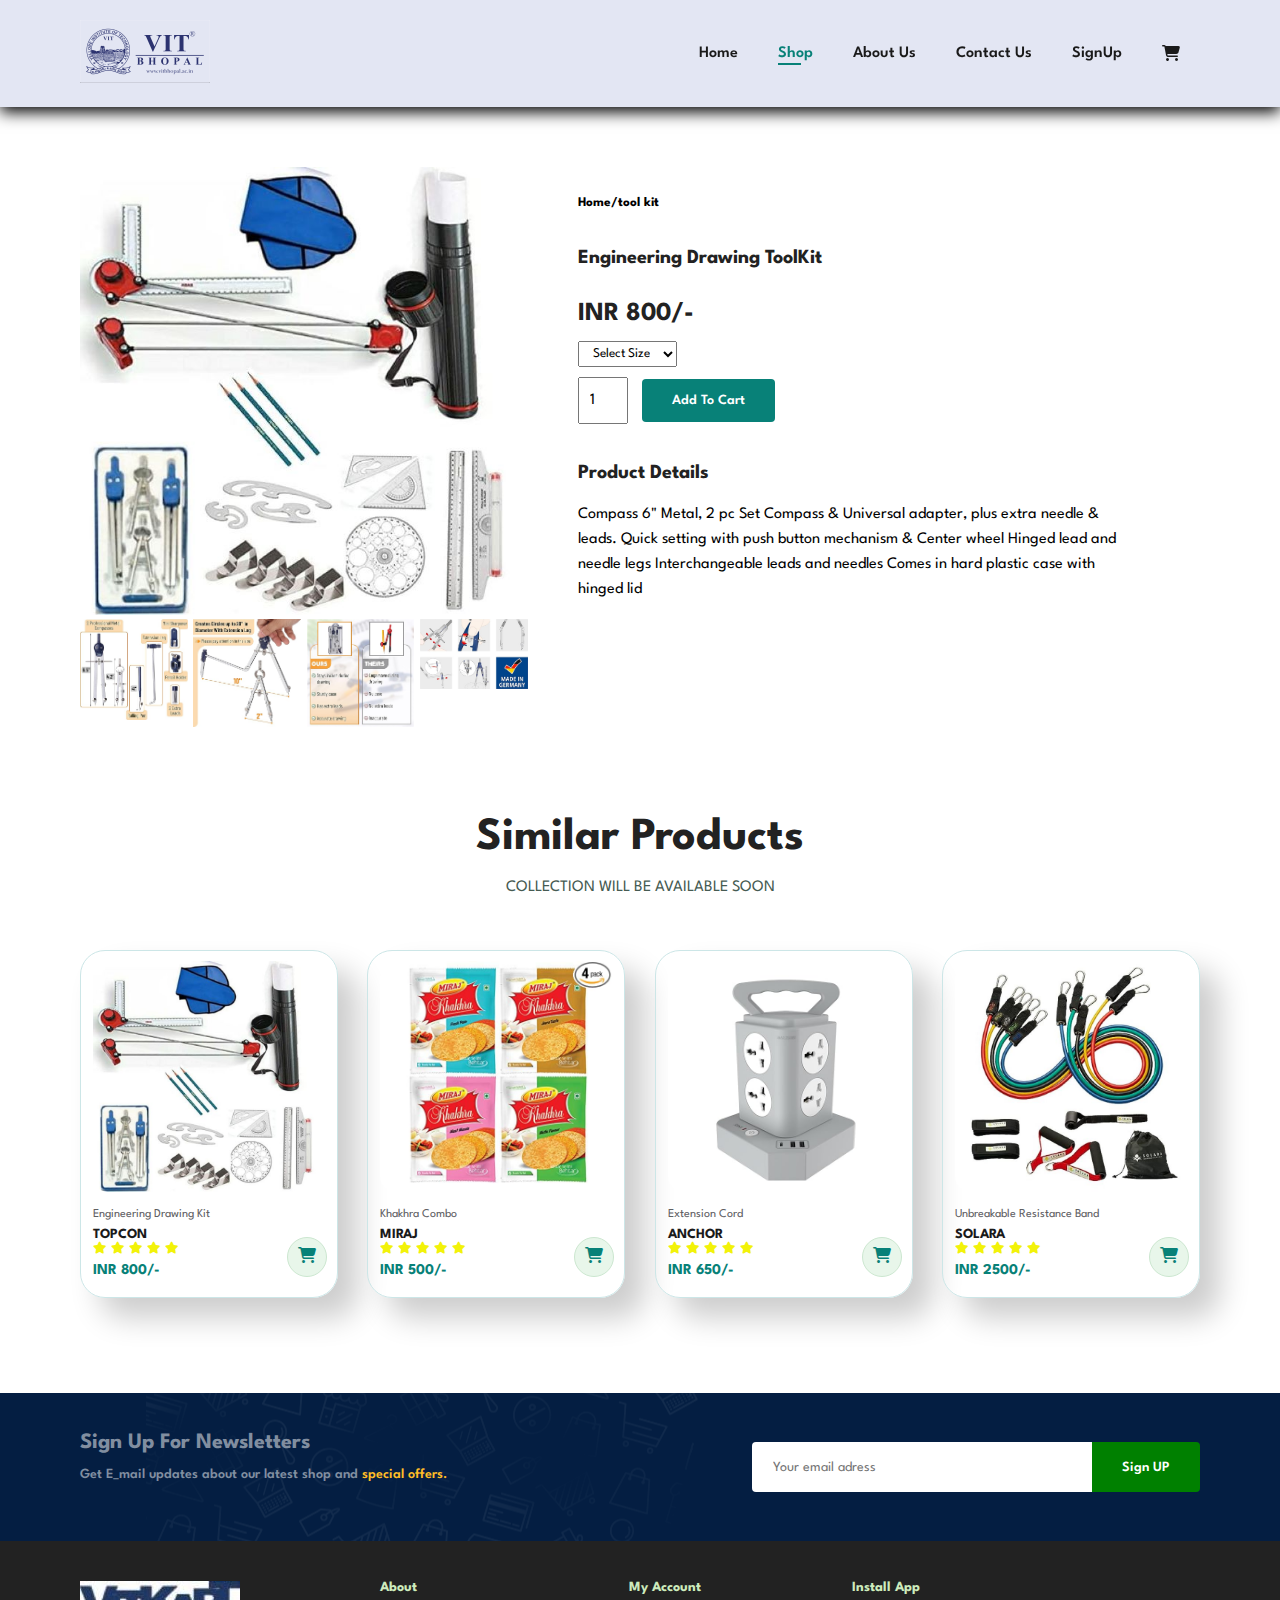
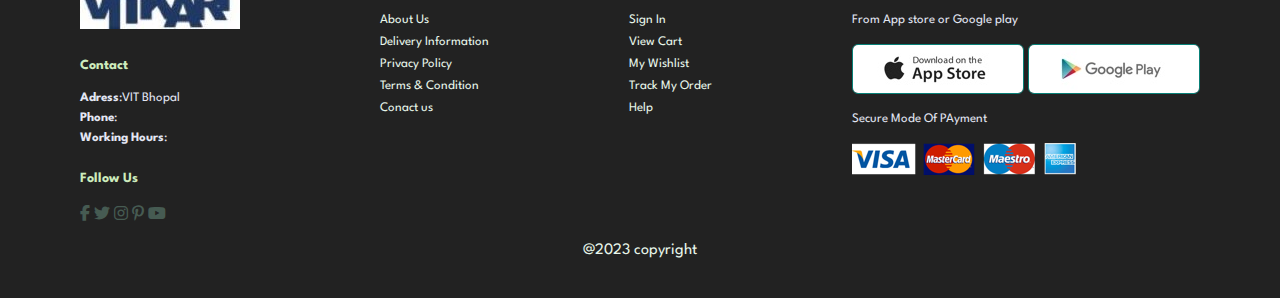
<file: sproduct.html>
<!DOCTYPE html>
<html lang="en">

<head>
    <meta charset="UTF-8">
    <meta http-equiv="X-UA-Compatible" content="IE=edge">
    <meta name="viewport" content="width=device-width,initial-scale=1.0">
    <title>VITKART</title>
    <link rel="stylesheet" href="https://cdnjs.cloudflare.com/ajax/libs/font-awesome/6.4.2/css/all.min.css" />
    <link rel="stylesheet" href="style.css">
</head>

<body>
    
    <section id="header">
        <a href="index.html"><img src="img/logo.png" class="logo" alt=""></a>

        <div>
            <ul id="navbar">
                <li><a href="index.html">Home</a></li> 
                <li><a class="active" href="shop.html">Shop</a></li>
                <li><a href="about.html">About Us</a></li>
                <li><a href="contact.html">Contact Us</a></li>
                <li><a href="signup.html">SignUp</a></li>
                <li><a href="cart.html"><i class="fa-solid fa-cart-shopping fa-beat"></i></i></i></i></i></a></li>
            </ul>
        </div>
    </section>

    <section id="prodetails" class="section-p1">
        <div class="single-pro-image">
            <img src="img/features/products/p1.1.jpg" width="100%" id="MainImg">
            <div class="small-img-group">
                <div class="small-img-col">
                    <img src="img/features/products/p1.2" width="100%" class="small-img" alt="">
                </div>
                <div class="small-img-col">
                    <img src="img/features/products/p1.3.jpg" width="100%" class="small-img" alt="">
                </div>
                <div class="small-img-col">
                    <img src="img/features/products/p1.4.jpg" width="100%" class="small-img" alt="">
                </div>
                <div class="small-img-col">
                    <img src="img/features/products/p1.6.jpg" width="100%" class="small-img" alt="">
                </div>
            </div>
        </div>
        <div class="single-pro-details">
            <h5>Home/tool kit</h5>
            <h4 id="productName">Engineering Drawing ToolKit</h4>
            <h2 id="productPrice">INR 800/-</h2>
            <select class="size">
                <option>Select Size</option>
                <option>Select Size</option>
                <option>Select Size</option>
            </select>
            <input type="number" value="1" id="productQuantity">
            <button class="normal" onclick="sendProductInfo()">Add To Cart</button>
            <h4>Product Details</h4>
            <span>Compass 6" Metal, 2 pc Set Compass & Universal adapter, plus extra needle & leads.
                Quick setting with push button mechanism & Center wheel
                Hinged lead and needle legs
                Interchangeable leads and needles
                Comes in hard plastic case with hinged lid</span>
        </div>
    </section>

    <section id="product1" class="section-p1">
        <h2>Similar Products</h2>
        <p>COLLECTION WILL BE AVAILABLE SOON</p>
        <div class="pro-container">
            <div class="pro">
                <img src="img/features/products/p1.1.jpg" alt="">
                <div class="des">
                    <span>Engineering Drawing Kit</span>
                    <h5>TOPCON</h5>
                    <div class="star">
                        <i class="fas fa-star"></i>
                        <i class="fas fa-star"></i>
                        <i class="fas fa-star"></i>
                        <i class="fas fa-star"></i>
                        <i class="fas fa-star"></i>
                    </div>
                    <h4>INR 800/-</h4>
                </div>
                <a href="#" class="cart"><i class="fa-solid fa-cart-shopping fa-beat"></i></a>
            </div>
            <div class="pro">
                <img src="img/features/products/p2.1.jpg" alt="">
                <div class="des">
                    <span>Khakhra Combo</span>
                    <h5>MIRAJ</h5>
                    <div class="star">
                        <i class="fas fa-star"></i>
                        <i class="fas fa-star"></i>
                        <i class="fas fa-star"></i>
                        <i class="fas fa-star"></i>
                        <i class="fas fa-star"></i>
                    </div>
                    <h4>INR 500/-</h4>
                </div>
                <a href="#" class="cart"><i class="fa-solid fa-cart-shopping fa-beat"></i></a>
            </div>
            <div class="pro">
                <img src="img/features/products/p3.2.jpg" alt="">
                <div class="des">
                    <span>Extension Cord</span>
                    <h5>ANCHOR</h5>
                    <div class="star">
                        <i class="fas fa-star"></i>
                        <i class="fas fa-star"></i>
                        <i class="fas fa-star"></i>
                        <i class="fas fa-star"></i>
                        <i class="fas fa-star"></i>
                    </div>
                    <h4>INR 650/-</h4>
                </div>
                <a href="#" class="cart"><i class="fa-solid fa-cart-shopping fa-beat"></i></a>
            </div>
            <div class="pro">
                <img src="img/features/products/p4.1.jpg" alt="">
                <div class="des">
                    <span>Unbreakable Resistance Band</span>
                    <h5>SOLARA</h5>
                    <div class="star">
                        <i class="fas fa-star"></i>
                        <i class="fas fa-star"></i>
                        <i class="fas fa-star"></i>
                        <i class="fas fa-star"></i>
                        <i class="fas fa-star"></i>
                    </div>
                    <h4>INR 2500/-</h4>
                </div>
                <a href="#" class="cart"><i class="fa-solid fa-cart-shopping fa-beat"></i></a>
            </div>
            
        </div>    
    </section>

    <section id="newsletter" class="section-p1 section-m1">
        <div class="newstext">
            <h4>Sign Up For Newsletters</h4>
            <p>Get E_mail updates about our latest shop and <span>special offers.</span></p>
        </div>
        <div class="form">
            <input type="text" placeholder="Your email adress">
            <button class="normal">Sign UP</button>
        </div>
    </section>

    <footer class="section-p1">
        <div class="col">
            <img class="logo" src="img/logo.jpg" alt="">
            <h4>Contact</h4>
            <p><strong>Adress</strong>:VIT Bhopal</p>
            <p><strong>Phone</strong>:</p>
            <p><strong>Working Hours</strong>:</p>
            <div class="follow">
                <h4>Follow Us</h4>
                <div class="icon">
                    <i class="fab fa-facebook-f"></i>
                    <i class="fab fa-twitter"></i>
                    <i class="fab fa-instagram"></i>
                    <i class="fab fa-pinterest-p"></i>
                    <i class="fab fa-youtube"></i>
                </div>
            </div>
        </div>

        <div class="col">
            <h4>About</h4>
            <a href="about.html">About Us</a>
            <a href="#">Delivery Information</a>
            <a href="privacy.html">Privacy Policy</a>
            <a href="terms.html">Terms & Condition</a>
            <a href="contact.html">Conact us</a>
        </div>

        <div class="col">
            <h4>My Account</h4>
            <a href="signup.html">Sign In</a>
            <a href="cart.html">View Cart</a>
            <a href="#">My Wishlist</a>
            <a href="#">Track My Order</a>
            <a href="#">Help</a>
        </div>

        <div class="col install">
            <h4>Install App</h4>
            <p>From App store or Google play</p>
            <div class="row">
                <img src="img/pay/app.jpg" alt="">
                <img src="img/pay/play.jpg" alt="">
            </div>
            <p>Secure Mode Of PAyment </p>
            <img src="img/pay/pay.png" alt="">
        </div>

        <div class="copyright">
            @2023 copyright
        </div>
    </footer>

    <script>
        var MainImg = document.getElementById("MainImg");
        var smallimg = document.getElementsByClassName("small-img");

        smallimg[0].onclick = function() {
            MainImg.src = smallimg[0].src;
        }
        smallimg[1].onclick = function() {
            MainImg.src = smallimg[1].src;
        }
        smallimg[2].onclick = function() {
            MainImg.src = smallimg[2].src;
        }
        smallimg[3].onclick = function() {
            MainImg.src = smallimg[3].src;
        }
    </script>

    <script>
        function sendProductInfo()
        {
            const productName = document.getElementById('productName').textContent;
            const productPrice = document.getElementById('productPrice').textContent;
            const productQuantity = document.getElementById('productQuantity').textContent;
            const productImage = document.getElementById('MainImg').src;

            const url = `cart.html?name=${productName}&price=${productPrice}&quantity=${productQuantity}&image=${MainImg}`;
            window.location.href = url;
        }
    </script>

    <script scr="script.js"></script>
</body>
</file>
<file: style.css>
@import url('https://fonts.googleapis.com/css2?family=Spartan:wght@100;200;300;400;500;600;700;800;900&display=swap');
@import url('https://fonts.googleapis.com/css2?family=Allura&family=Josefin+Sans:wght@100&display=swap');
* {
    margin: 0;
    padding: 0;
    box-sizing: border-box;
    font-family: 'Spartan', sans-serif;
}

h1 {
    font-size: 50px;
    line-height: 64px;
    color: #222;
}

h2 {
    font-size: 46px;
    line-height: 54px;
    color: #222;
}

h4 {
    font-size: 20px;
    color:#222;
}

h6 {
    font-weight: 700;
    font-size: 12px;
}

p {
    font-size: 16px;
    color: #465b52;
    margin: 15px 0 20px 0;
}

.section-p1 {
    padding: 40px 80px;
}

.section-m1 {
    margin: 40px 0;
}

button.normal{
    font-size: 14px;
    font-weight: 600;
    padding: 15px 30px;
    color: #000;
    background-color: #fff;
    border-radius: 4px;
    cursor: pointer;
    border: none;
    transition: 0.2s;
}

button.white{
    font-size: 13px;
    font-weight: 600;
    padding: 11px 18px;
    color: #fff;
    background-color: transparent;
    cursor: pointer;
    border: 1px solid #fff;
    outline: none;
    transition: 0.2s;
}


body {
    width: 100%;
}

#header{
    display: flex;
    align-items: center;
    justify-content: space-between;
    padding: 20px 80px;
    background: #E3E6F3;
    box-shadow: 0 5px 15px rgb(0, 0, 0.06);
    z-index: 999;
    position: sticky;
    top: 0;
    left: 0;
}

#navbar{
    display: flex;
    align-items: center;
    justify-content: center;
}

#navbar li{
    list-style: none;
    padding: 0 20px;
    position: relative;
}

#navbar li a{
    text-decoration: none;
    font-size: 16px;
    font-weight: 600;
    color: #1a1a1a;
    transition: 0.2 ease;
}

#navbar li a:hover,
#navbar li a.active {
    color: #088178;
}

#navbar li a.active::after,
#navbar li a:hover::after {
    content: "";
    width: 30%;
    height: 2px;
    background: #088178;
    position: absolute;
    bottom: -4px;
    left: 20px;
}

#hero{
    background-image: url("img/HERO2.png");
    height: 90vh;
    width: 100%;
    background-size: cover;
    background-position: top 25% right 0;
    padding: 0 80px;
    display: flex;
    flex-direction: column;
    align-items: flex-start;
    justify-content: center;
}

#hero h4 {
    padding-bottom: 15px;
}

#hero h1 {
    color: #088178;
}

#hero button{
    background-image: url(img/button.png);
    background-color: transparent;
    color: #088178;
    border: 0;
    padding: 14px 80px 14px 65px;
    cursor: pointer;
    font-weight: 700;
    font-size: 15px;
    transition: 2sec;
    display: flex;
    flex-direction: column;
    justify-content: flex-end;
}
.button:hover{
    transform: translateY(-10px);
    transition-timing-function: ease;
}

#button{
    margin-top: 21%;
}

#feature {
    display: flex;
    align-items: center;
    justify-content: space-between;
    flex-wrap: wrap;
}

#feature .fe-box{
    width: 180px;
    text-align: center;
    padding: 25px 15px;
    box-shadow: 20px 20px 34px rgba(0, 0, 0.03);
    border: 1px solid hsl(129, 36%, 85%);
    border-radius: 4px;
    margin: 15px 0;
}

#feature .fe-box:hover{
    box-shadow: 10px 10px 54px rgba(70, 62, 221, 0.1);
}

#feature .fe-box img {
    width: 100%;
    margin-bottom: 10px;
}

#feature .fe-box h6{
    display: inline-block;
    padding: 9px 8px 6px 8px;
    line-height: 1;
    border-radius: 4px;
    color: #088178;
    background-color: #fddde4;
}

#feature .fe-box:nth-child(2) h6 {
    background-color: #cdebbc;
}

#feature .fe-box:nth-child(3) h6 {
    background-color: #d1e8f2;
}

#feature .fe-box:nth-child(4) h6 {
    background-color: #cdd4f8;
}

#feature .fe-box:nth-child(5) h6 {
    background-color: #f6dbf6;
}

#feature .fe-box:nth-child(6) h6 {
    background-color: #fff2e5;
}

#product1{
    text-align: center;
}

#product1 .pro-container {
    display: flex;
    justify-content: space-between;
    padding-top: 20px;
    flex-wrap: wrap;
}

#product1 .pro{
    width: 23%;
    min-width:250px;
    padding: 10px 12px;
    border: 1px solid #cce6e7;
    border-radius: 25px;
    cursor: pointer;
    box-shadow: 20px 20px 30px rgba(0, 0, 0, 0.2);
    margin: 15px 0;
    transition: 0.2s ease;
    position: relative;
}

#product1 .pro:hover{
    box-shadow: 20px 20px 30px rgba(10, 8, 25, 0.01);
}

#product1 .pro img {
    width: 100%;
    border-radius: 15px;
}

#product1 .pro .des{
    text-align: start;
    padding: 10px 0;
}

#product1 .pro .des span{
    color: #606063;
    font-size: 12px;
}

#product1 .pro .des h5{
    padding-top: 7px;
    color: #1a1a1a;
    font-size: 14px;
}

#product1 .pro .des i{
    font-size: 12px;
    color: rgb(242, 242, 9);
}

#product1 .pro .des h4{
    padding-top: 7px;
    font-size: 15px;
    font-weight: 700;
    color: #088178;
}

#product1 .pro .cart{
    width: 40px ;
    height: 40px;
    line-height: 40px;
    border-radius: 50px;
    background-color: #e8f6ea;
    font-weight: 500;
    color: #088178;
    border: 1px solid #cce7d0;
    position: absolute;
    bottom: 20px;
    right: 10px;
}

#banner {
    display: flex;
    flex-direction: column;
    justify-content: center;
    align-items: center;
    text-align: center;
    background-image: url(img/banner/b2.jpg);
    width: 100%;
    height: 40vh;
    background-size: cover;
    background-position: center;
    overflow-x: none;
}

#banner h4{
    color: #fff2e5;
    font-size: 16px;
}

#banner h2 {
    color: #fff2e5;
    font-size: 30px;
    padding: 10px 0;
}

#banner h2 span {
    color: #ef3636;
}

#banner button:hover {
    background: #088178;
    color: #fff;
}

#sm-banner {
    display: flex;
    justify-content: space-between;
    flex-wrap: wrap;
}

#sm-banner .banner-box {
    display: flex;
    flex-direction: column;
    justify-content: center;
    align-items: flex-start;
    background-image: url(img/banner/b11.jpg);
    min-width: 660px;
    height: 50vh;
    background-size: cover;
    background-position: center;
    padding: 30px;
}

#sm-banner .banner-box2 {
    background-image: url(img/banner/b20.jpg);
}

#sm-banner h4 {
    color: #070764;
    font-size: 20px;
    font-weight: 300;
}

#sm-banner h2 {
    color: #5ccc83;
    font-size: 28px;
    font-weight: 800;
}

#sm-banner span {
    color: #090101;
    font-size: 14px;
    font-weight: 500;
    padding-bottom: 15px;
}

#sm-banner .banner-box:hover button {
    background: #088178;
    border: 1px solid #088178;
}

#banner3 {
    display: flex;
    justify-content: space-between;
    flex-wrap: wrap;
    padding: 0 80px;
}

#banner3 .banner-box {
    display: flex;
    flex-direction: column;
    justify-content: center;
    align-items: flex-start;
    background-image: url(img/banner/b7.jpg);
    min-width: 30%;
    height: 30vh;
    background-size: cover;
    background-position: center;
    padding: 20px;
    margin-bottom: 20px;
}

#banner3 .banner-box2 {
    background-image: url(img/banner/b4.jpg);
}

#banner3 .banner-box3 {
    background-image: url(img/banner/b18.jpg);
}


#banner3 h2 {
    color: #fff;
    font-weight: 900;
    font-size: 22px;
}

#banner3 h3 {
    color: #ec544e;
    font-weight: 800;
    font-size: 15px;
}

#newsletter {
    display: flex;
    justify-content: space-between;
    flex-wrap: wrap;
    align-items: center;
    background-image: url(img/banner/b14.png);
    background-repeat: no-repeat;
    background-position: 20% 30%;
    background-color: #041e42;
    margin-bottom: 0px;
}
 
#newsletter h4 {
    font-size: 22px;
    font-weight: 700;
    color: #818ea0;
}

#newsletter p {
    font-size: 14px;
    font-weight: 600;
    color: #818ea0;
}

#newsletter p span{
    color: #ffbd27;
}

#newsletter .form {
    display: flex;
    width: 40%;
}

#newsletter input {
    height: 3.125rem;
    padding: 0 1.25rem;
    font-size: 14px;
    width: 100%;
    border: 1px solid transparent;
    border-radius: 4px;
    outline: none;
    border-top-right-radius: 0;
    border-bottom-right-radius: 0;
}

#newsletter button {
    background-color: green;
    color: #fff;
    white-space: nowrap;
    border-top-left-radius: 0;
    border-bottom-left-radius: 0;
}

footer {
    display: flex;
    flex-wrap: wrap;
    justify-content: space-between;
    background-color:#222;
}

footer .col {
    display: flex;
    flex-direction: column;
    align-items: flex-start;
    margin-bottom: 20px;
}

footer .logo {
    margin-bottom: 30px;
}

footer h4 {
    font-size: 14px;
    padding-bottom: 20px;
    color: #cdebbc;
}

footer p {
    font-size: 13px;
    margin: 0 0 8px 0;
    color: #E3E6F3;
}

footer a {
    font-size: 13px;
    text-decoration: none;
    color: #222;
    margin-bottom: 10px;
    color:#e8f6ea;
}

footer .follow {
    margin-top: 20px;
}

footer .follow {
    color: #465b52;
    padding-right: 4px;
    cursor: pointer;
}

footer .install .row img {
    border: 1px solid #088178;
    border-radius: 6px;
}

footer .install img {
    margin: 10px 0 15px 0;
}

footer .fllow i:hover,
footer a:hover {
    color: #088178;
}

footer .copyright {
    width: 100%;
    text-align: center;
    color: #e8f6ea;
}


/* shop page */

#page-header {
    background-image: url(img/banner/b1.jpg);
    width: 100%;
    height: 40vh;
    background-size: cover;
    display: flex;
    justify-content: center;
    text-align: center;
    flex-direction: column;
    padding: 40px;
}

#page-header h2,
#page-header p {
    color: white;
}

#pagination {
    text-align: center;
}

#pagination a {
    text-decoration: none;
    background-color: #088178;
    padding: 15px 20px;
    border-radius: 4px;
    color: white;
    font-weight: 600;
}

#pagination a i {
    font-size: 16px;
    font-weight: 600;
}


/* single product */
#prodetails {
    display: flex;
    margin-top: 20px;
}

#prodetails .single-pro-image {
    width: 40%;
    margin-right: 50px;
    border-radius: 5px;

}

.small-img-group {
    display: flex;
    justify-content: space-between;
}

.small-img-col {
    flex-basis: 24%;
    cursor: pointer;
}

#prodetails .single-pro-details {
    width: 50%;
    padding-top: 30px;
}

#prodetails .single-pro-details h4{
    padding: 40px 0 20px 0;
}

#prodetails .single-pro-details h2 {
    font-size: 26px;
}

#prodetails .single-pro-details select {
    display: block;
    padding: 5px 10px;
    margin-bottom: 10px;
}

#prodetails .single-pro-details input {
    width: 50px;
    height: 47px;
    padding-left: 10px;
    font-size: 16px;
    margin-right: 10px;
}

#prodetails .single-pro-details input:focus {
    outline: none;
}

#prodetails .single-pro-details button {
    background: #088178;
    color: white;
}

#prodetails .single-pro-details span {
    line-height: 25px;
}


/* about us */
#about-header {
    background-image: url(img/about/banner/banner.png);
    width: 100%;
    height: 40vh;
    background-size: cover;
    display: flex;
    justify-content: center;
    text-align: center;
    flex-direction: column;
    padding: 40px;
}

#about-header h2,
#about-header p {
    color: white;
}



/* contact us */
#contact-details {
    display: flex;
    align-items: center;
    justify-content: space-between;
    border: 1px solid #e1e1e1;
    border-radius: 10px;
    margin: 20px;
    padding: 80px;
}

#contact-details .details {
    width: 40%;
}

#contact-details .details span,
#form-details1 form span {
    font-size: 12px;
}

#contact-details .details h2,
#form-details1 form h2{
    font-size: 26px;
    line-height: 35px;
    padding: 20px 0;
}

#contact-details .details h3{
    font-size: 16px;
    padding-bottom: 15px;
}

#contact-details .details li {
    list-style: none;
    display: flex;
    padding: 10px 0;
}

#contact-details .details li i {
    font-size: 14px;
    padding-right: 22px;
}

#contact-details .details li p {
    margin: 0;
    font-size: 14px;
}

#contact-details .map {
    height: 400px;
    margin-bottom: 40px;
}

#contact-details .map inframe {
    width: 100%;
    height: 100%;

}

#form-details1 {
    display: flex;
    justify-content: space-between;
    margin: 20px;
    padding: 80px;
    border: 1px solid #e1e1e1;
    border-radius: 10px;
    background-color: #777;
}

#form-details1 form {
    width: 65%;
    display: flex;
    flex-direction: column;
    align-items: flex-start;
}

#form-details1 form input,
#form-details1 form textarea {
    width: 100%;
    padding: 12px 15px;
    outline: none;
    margin-bottom: 20px;
    border:  1px solid #4e4a4a;
    border-radius: 3px;
}

#form-details1 form button {
    background-color: #088178;
    color: white;
}

#form-details1 .people {
    padding-bottom: 25px;
}

#form-details1 .people div img {
    width: 65px;
    height: 65px;
    object-fit: cover;
    margin-right: 15px;
    border-radius: 55%;
    border-color: #000;
}

#form-details1 .people div p {
    margin: 0;
    font-size: 13px;
    line-height: 25px;
    color: white
}

#form-details1 .people div p span {
    display:block;
    font-size: 16px;
    font-weight: 600;
    color: #000;
}






/*  terms page */


#terms-body {
    margin: 40px 0;
    padding: 40px 80px;
}

#terms-body {
    margin: 0;
    padding: 0;
}

#terms-body .terms-body-2 {
    height: 100vh;
    width: 100%;
    background-image: url(img/login/bg3.jpg);
    background-position: center;
    background-size: cover;
    position: absolute;
    min-height: 100vh;
    display: flex;
    align-items: center;
    justify-content: center;
}

.term-box {
    max-width: 540px;
    background-color: black;
    color: #fff;
    font-family: "Montserrat";
    padding: 60px 30px;
    border: #282828;
    border-radius: 8px;
}

.term-text {
    padding: 0 20px;
    height: 400px;
    overflow: auto;
    font-size: 14px;
    font-weight: 500;
    color: #f1f1f1;
}

.term-text::-webkit-scrollbar {
    width: 2px;
    background-color: #282828;
}

.term-text::-webkit-scrollbar-thumb {
    background-color: #d13639;
}

.term-text h2 {
    text-transform: uppercase;
    color: white;
    text-align: center;
}

.term-box h4 {
    font-size: 13px;
    text-align: center;
    padding: 0 40px;
    color: white;
}

.term-box h4 span {
    color: #d13639;
}

.buttons {
    display: flex;
    padding: 0 20px;
    justify-content: space-between;
}

.btn {
    height: 50px;
    width: calc(50% - 6px);
    border: 0;
    border-radius: 6px;
    font-size: 19px;
    font-weight: 500;
    color: #fff;
    transition: .3s linear;
    cursor: pointer;
}

.red-btn {
    background-color: #d13639;
}

.grey-btn {
    background-color: #252525;
}

.btn::hover {
    opacity: .6;
}




/* cart */

#cart table {
    width: 100%;
    border-collapse: collapse;
    table-layout: fixed;
    white-space: nowrap;
}

#cart table img {
    width: 70px;
}

#cart table td:nth-child(1) {
    width: 100px;
    text-align: center;
}

#cart table td:nth-child(2) {
    width: 150px;
    text-align: center;
}

#cart table td:nth-child(3) {
    width: 250px;
    text-align: center;
}

#cart table td:nth-child(4),
#cart table td:nth-child(5),
#cart table td:nth-child(6) {
    width: 150px;
    text-align: center;
}

#cart table td:nth-child(5) input {
    width: 70px;
    padding: 10px 5px 10px 15px;
}

#cart table thead {
    border: 1px solid #e2e9e1;
    border-left: none;
    border-right: none;
}

#cart table thead td {
    font-weight: 700;
    text-transform: uppercase;
    font-size: 13px;
    padding: 18px 0;
}

#cart table tbody tr td {
    padding-top: 50px;
}

#cart table tbody  td {
    font-size: 13px;
}

#cart {
    overflow: auto;
}

#cart::-webkit-scrollbar {
    width: 0;
}

#cart-add {
    display: flex;
    flex-wrap: wrap;
    justify-content: space-between;
}

#coupon {
    width: 50%;
    margin-bottom: 30px;
}

#coupon h3,
#subtotal h3 {
    padding-bottom: 15px;
}

#coupon input {
    padding: 10px 20px;
    outline: none;
    width: 60%;
    margin-right: 10px;
    border: 1px solid #e2e9e1;
}

#coupon button,
#subtotal button {
    background-color: #088178;
    color: white;
    padding: 12px 20px;
}

#subtotal {
    width: 50%;
    margin-bottom: 30px;
    border: 1px solid #e2e9e1;
    padding: 30px;
}

#subtotal table {
    border-collapse: collapse;
    width: 100%;
    margin-bottom: 20px;
}

#subtotal table td {
    width: 50%;
    border: 1px solid #e1e1e1;
    padding: 10px;
    font-size: 13px;
}

/* laundry */


/* About Us */
#about-head img {
    width: 50%;
    height: auto;
}

#about-head {
    display: flex;
    align-items: center;
}

#about-head div {
    padding-left: 40px;
}

.wrapper {
    margin-top: 10%;
    border-radius: 5px;
    border-color: 1px solid #000;
}

.wrapper h2 {
    font-family: 'Allura', cursive;
    font-size: 52px;
    margin-bottom: 60px;
    text-align: center;
}

.team {
    display: flex;
    text-align: center;
    width: auto;
    justify-content: center;
}

.team .team_member {
    background: #53555b;
    margin: 5px;
    margin-bottom: 50px;
    width: 300px;
    padding: 20px;
    line-height: 20px;
    color: #323030;
    position: relative;
}

.team .team_member h3 {
    font-size: 26px;
    margin-top: 50px;
}

.team .team_member p.role {
    color: #ccc;
    font-size: 12px;
    text-transform: uppercase;
    margin: 12px 0;
}

.team .team_member p.descr {
    color: #000;
} 

.team .team_member .team_img {
    width: 100px;
    height: 100px;
    border-radius: 50%;
    position: absolute;
    top: -50px;
    left: 50%;
    transform: translateX(-50%);
    background: #fff;
}

.team .team_member .team_img img {
    width: 100px;
    height: 100px;
    padding: 10px;
    border-radius: 50%;
}


/* login  */

#login {
    margin: 40px 0;
    padding: 40px 80px;
    font-family: sans-serif;
}

#login {
    margin: 0;
    padding: 0;
}

#login .backg {
    height: 100vh;
    width: 100%;
    background-image: url(img/login/bg3.jpg);
    background-position: center;
    background-size: cover;
    position: absolute;
}

#login .log-box {
    width: 380px;
    height: 480px;
    position: relative;
    margin: 6% auto;
    background-color: rgb(201, 219, 239);
    padding: 5px;
    border-radius: 5%;
    overflow: hidden;
}

#login .button-box {
    width: 220px;
    margin: 35px auto;
    position: relative;
    box-shadow: 0 0 20px 9px rgb(153, 153, 241);
    border-radius: 30px;
}

.toggle-box {
    padding: 10px 25px;
    cursor: pointer;
    background: transparent;
    border: 0;
    outline: none;
    position: relative;
}

#btn {
    top: 0;
    left: 0;
    position: absolute;
    width: 110px;
    height: 100%;
    background: linear-gradient(to right, #0e5bf6,#98b9dc);
    border-radius: 30px;
    transition: 0.5s;
}

.social-icon {
    margin: 20px auto;
    text-align: center;
}

.social-icon img {
    width: 30px;
    margin: 0 12px;
    box-shadow: 0 0 20px 0 #7f7f7f3d;
    cursor: pointer;
    border-radius: 30%;
    background-color: transparent;
}

.input-group {
    top: 180px;
    position: absolute;
    width: 280px;
    transition: .5s;
}

.input-field {
    width: 100%;
    padding: 10px 0;
    margin: 5px 0;
    border-left: 0;
    border-top: 0;
    border-right: 0;
    border-bottom: 1px solid #999;
    outline: none;
    background: transparent;
}

.submit-btn {
    width: 85%;
    padding: 10px 30px;
    cursor: pointer;
    display: block;
    margin: auto;
    background: linear-gradient(to right, #0e5bf6,#98b9dc);
    border: 0;
    outline: none;
    border-radius: 30px;
    margin-top: 20px;
}

.chech-box {
    margin: 30px 10px 30px 0;
    margin-bottom: 15px;
}

.span {
    color: #777;
    font-size: 12px;
    bottom: 68px;
    position: absolute;
}

.forget {
    color: #777;
    font-size: 12px;
    bottom: 68px;
    position: absolute;
}

#login1 {
    left: 50px;
}

#register {
    left: 450px;
}

#register li {
    padding: 10px 30px 0 15px;
    list-style: none;
}

#login1 li {
    list-style: none;
    padding: 10px  50px 0 15px;
}

#register a,
#login1 a{
    list-style-position: center;
    align-items: center;
    color: blue;
    padding: 20px 30px;
    position: relative;
    text-decoration: none;
    margin-top: 20px;
}


/*laundary */

#login .button-box1 {
    width: 220px;
    margin: 35px auto;
    position: relative;
    box-shadow: 0 0 20px 9px rgb(153, 153, 241);
    border-radius: 30px;
    height: 38px;
}

.toggle-box1 {
    padding: 10px 15px;
    cursor: pointer;
    background: transparent;
    border: 0;
    outline: none;
    position: relative;
}

.input-group1 {
    top: 140px;
    position: absolute;
    width: 280px;
    transition: .5s;
}

.input-field1 {
    width: 100%;
    padding: 10px 0;
    margin: 5px 0;
    border-left: 0;
    border-top: 0;
    border-right: 0;
    border-bottom: 1px solid #999;
    outline: none;
    background: transparent;
}

.chech-box1 {
    margin: 30px 15px 30px 0;
    margin-bottom: 15px;
    
}

.chech-box2 {
    margin: 60px 15px 30px 0;
    margin-bottom: 15px;
    margin-top: 0px;
}

.span {
    color: #777;
    font-size: 12px;
    bottom: 68px;
    position: absolute;
}

#login .contact {
   margin-left: 10px;
   padding: 10px; 
}
</file>
